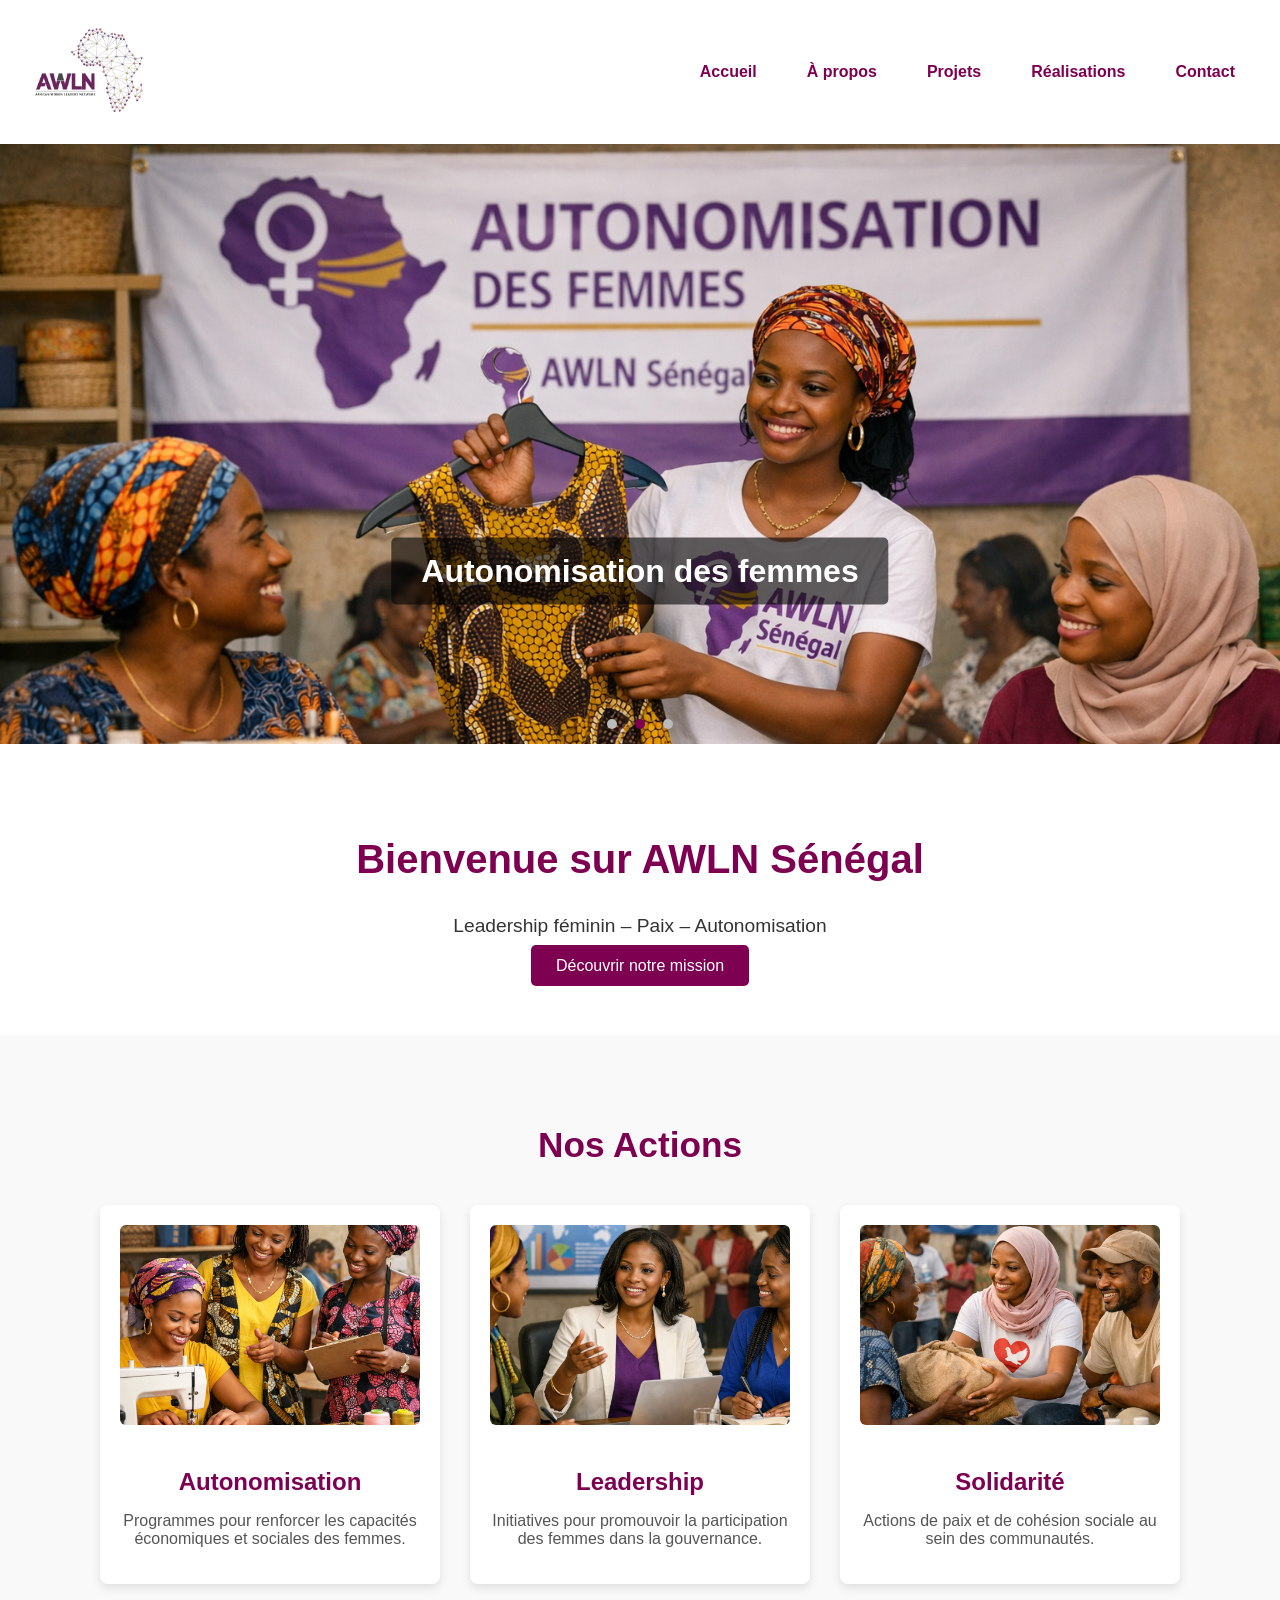
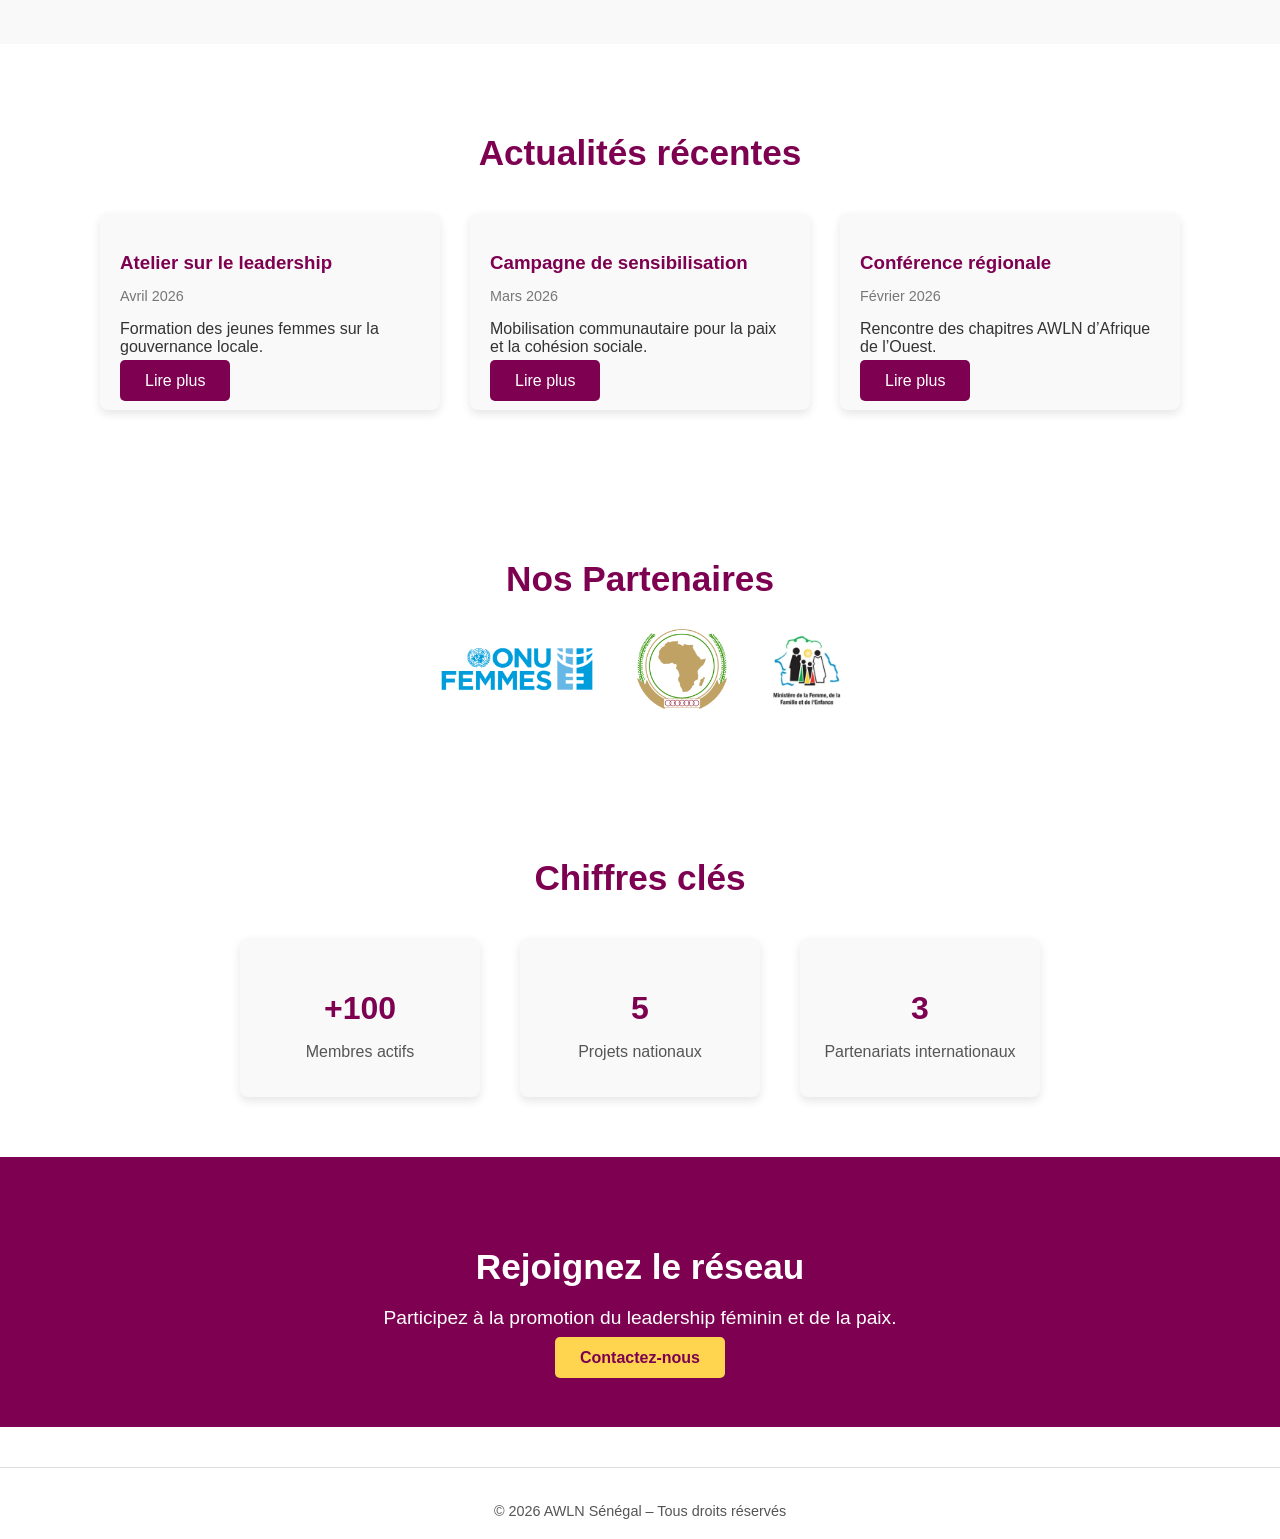
<file: index.html>
<!DOCTYPE html>
<html lang="fr">
<head>
  <meta charset="UTF-8">
  <meta name="viewport" content="width=device-width, initial-scale=1.0">
  <title>AWLN Sénégal - Accueil</title>
  <link rel="stylesheet" href="style.css">
</head>
<body>
  <!-- En-tête -->
  <header class="topbar">
  <div class="logo-container">
    <a href="index.html">
      <img src="images/logo-awln.png" alt="Logo AWLN Sénégal" class="logo">
    </a>
  </div>

  <nav class="navbar">
    <!-- Menu horizontal (PC) -->
    <ul class="nav-links desktop">
      <li><a href="index.html">Accueil</a></li>
      <li><a href="about.html">À propos</a></li>
      <li><a href="projects.html">Projets</a></li>
      <li><a href="realisations.html">Réalisations</a></li>
      <li><a href="contact.html">Contact</a></li>
    </ul>

    <!-- Bouton burger (mobile) -->
    <button class="burger">
  <span class="burger-icon"></span>
</button>

    <!-- ✅ Menu latéral coulissant vertical -->
    <div class="sidebar" id="sidebar">
      <button class="close-btn">✖</button>
      <ul>
        <li><a href="index.html"><span class="arrow"></span> Accueil</a></li>
        <li><a href="about.html"><span class="arrow"></span> À propos</a></li>
        <li><a href="projects.html"><span class="arrow"></span> Projets</a></li>
        <li><a href="realisations.html"><span class="arrow"></span> Réalisations</a></li>
        <li><a href="contact.html"><span class="arrow"></span> Contact</a></li>
      </ul>
    </div>
  </nav>
</header>
  <!-- Carrousel -->
  <section class="carousel">
    <div class="slide fade">
      <img src="images/slide1.png" alt="Leadership féminin">
      <div class="caption">Leadership féminin en Afrique</div>
    </div>
    <div class="slide fade">
      <img src="images/slide2.png" alt="Autonomisation des femmes">
      <div class="caption">Autonomisation des femmes</div>
    </div>
    <div class="slide fade">
      <img src="images/slide3.png" alt="Solidarité et paix">
      <div class="caption">Solidarité et paix</div>
    </div>
    <div class="dots">
      <span class="dot" onclick="currentSlide(0)"></span>
      <span class="dot" onclick="currentSlide(1)"></span>
      <span class="dot" onclick="currentSlide(2)"></span>
    </div>
  </section>

  <!-- Bannière texte -->
  <section class="hero">
    <h1>Bienvenue sur AWLN Sénégal</h1>
    <p>Leadership féminin – Paix – Autonomisation</p>
    <a href="about.html" class="btn">Découvrir notre mission</a>
  </section>

  <!-- Nos actions -->
  <section class="actions">
    <h2>Nos Actions</h2>
    <div class="actions-grid">
      <div class="action-card">
        <img src="images/action1.png" alt="Autonomisation">
        <h3>Autonomisation</h3>
        <p>Programmes pour renforcer les capacités économiques et sociales des femmes.</p>
      </div>
      <div class="action-card">
        <img src="images/action2.png" alt="Leadership">
        <h3>Leadership</h3>
        <p>Initiatives pour promouvoir la participation des femmes dans la gouvernance.</p>
      </div>
      <div class="action-card">
        <img src="images/action3.png" alt="Solidarité">
        <h3>Solidarité</h3>
        <p>Actions de paix et de cohésion sociale au sein des communautés.</p>
      </div>
    </div>
  </section>

  <!-- Actualités -->
  <section class="news">
    <h2>Actualités récentes</h2>
    <div class="news-grid">
      <div class="news-card">
        <h3>Atelier sur le leadership</h3>
        <p class="date">Avril 2026</p>
        <p>Formation des jeunes femmes sur la gouvernance locale.</p>
        <a href="projet1.html" class="btn">Lire plus</a>
      </div>
      <div class="news-card">
        <h3>Campagne de sensibilisation</h3>
        <p class="date">Mars 2026</p>
        <p>Mobilisation communautaire pour la paix et la cohésion sociale.</p>
        <a href="projet2.html" class="btn">Lire plus</a>
      </div>
      <div class="news-card">
        <h3>Conférence régionale</h3>
        <p class="date">Février 2026</p>
        <p>Rencontre des chapitres AWLN d’Afrique de l’Ouest.</p>
        <a href="projet3.html" class="btn">Lire plus</a>
      </div>
    </div>
  </section>

  <!-- Partenaires -->
  <section class="partners">
    <h2>Nos Partenaires</h2>
    <div class="partners-logos">
      <img src="images/onu.png" alt="ONU Femmes">
      <img src="images/ua.png" alt="Union Africaine">
      <img src="images/ministere.jpeg" alt="Ministère de la Femme">
    </div>
  </section>

  <!-- Chiffres clés -->
  <section class="stats">
    <h2>Chiffres clés</h2>
    <div class="stats-grid">
      <div class="stat-card">
        <h3>+100</h3>
        <p>Membres actifs</p>
      </div>
      <div class="stat-card">
        <h3>5</h3>
        <p>Projets nationaux</p>
      </div>
      <div class="stat-card">
        <h3>3</h3>
        <p>Partenariats internationaux</p>
      </div>
    </div>
  </section>

  <!-- Appel à l’action -->
  <section class="cta">
    <h2>Rejoignez le réseau</h2>
    <p>Participez à la promotion du leadership féminin et de la paix.</p>
    <a href="contact.html" class="btn">Contactez-nous</a>
  </section>

  <!-- Footer -->
  <footer class="footer">
    <p>&copy; 2026 AWLN Sénégal – Tous droits réservés</p>
  </footer>

  <script src="script.js"></script>
</body>
</html>
</file>
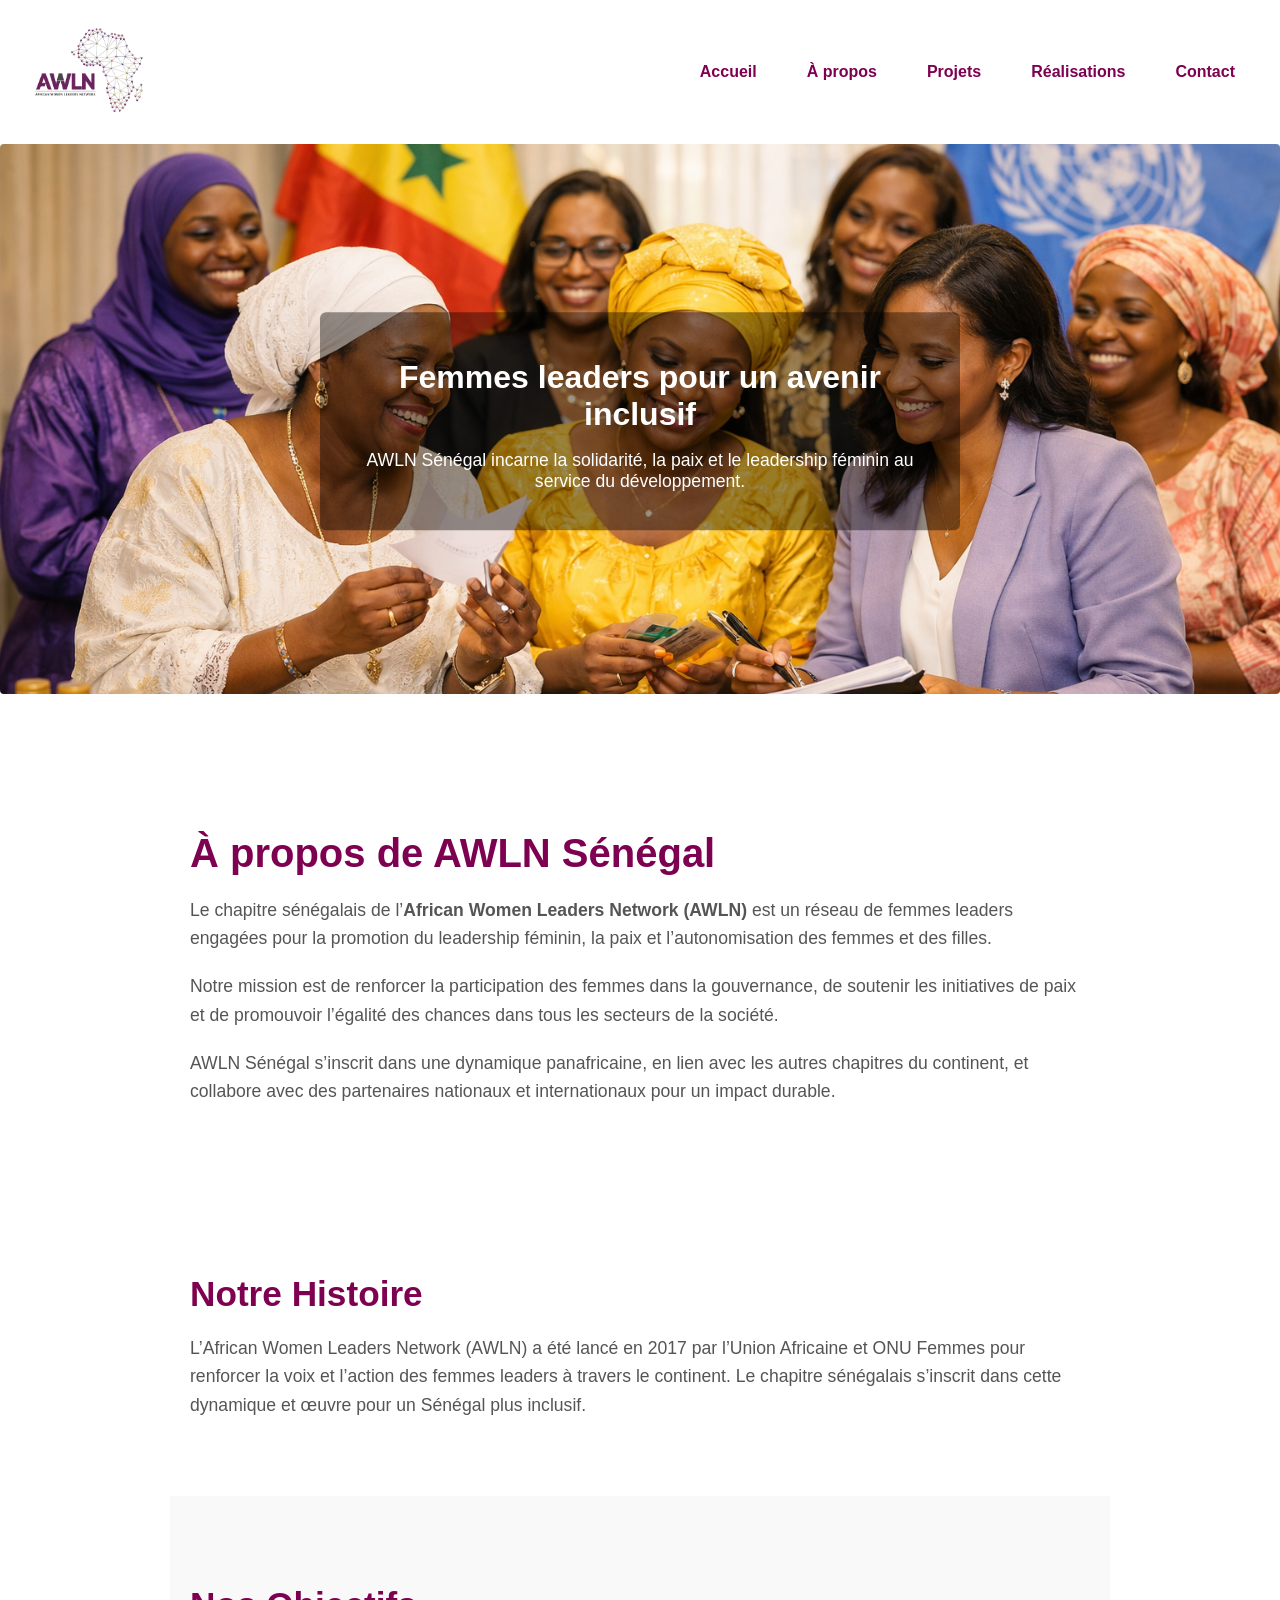
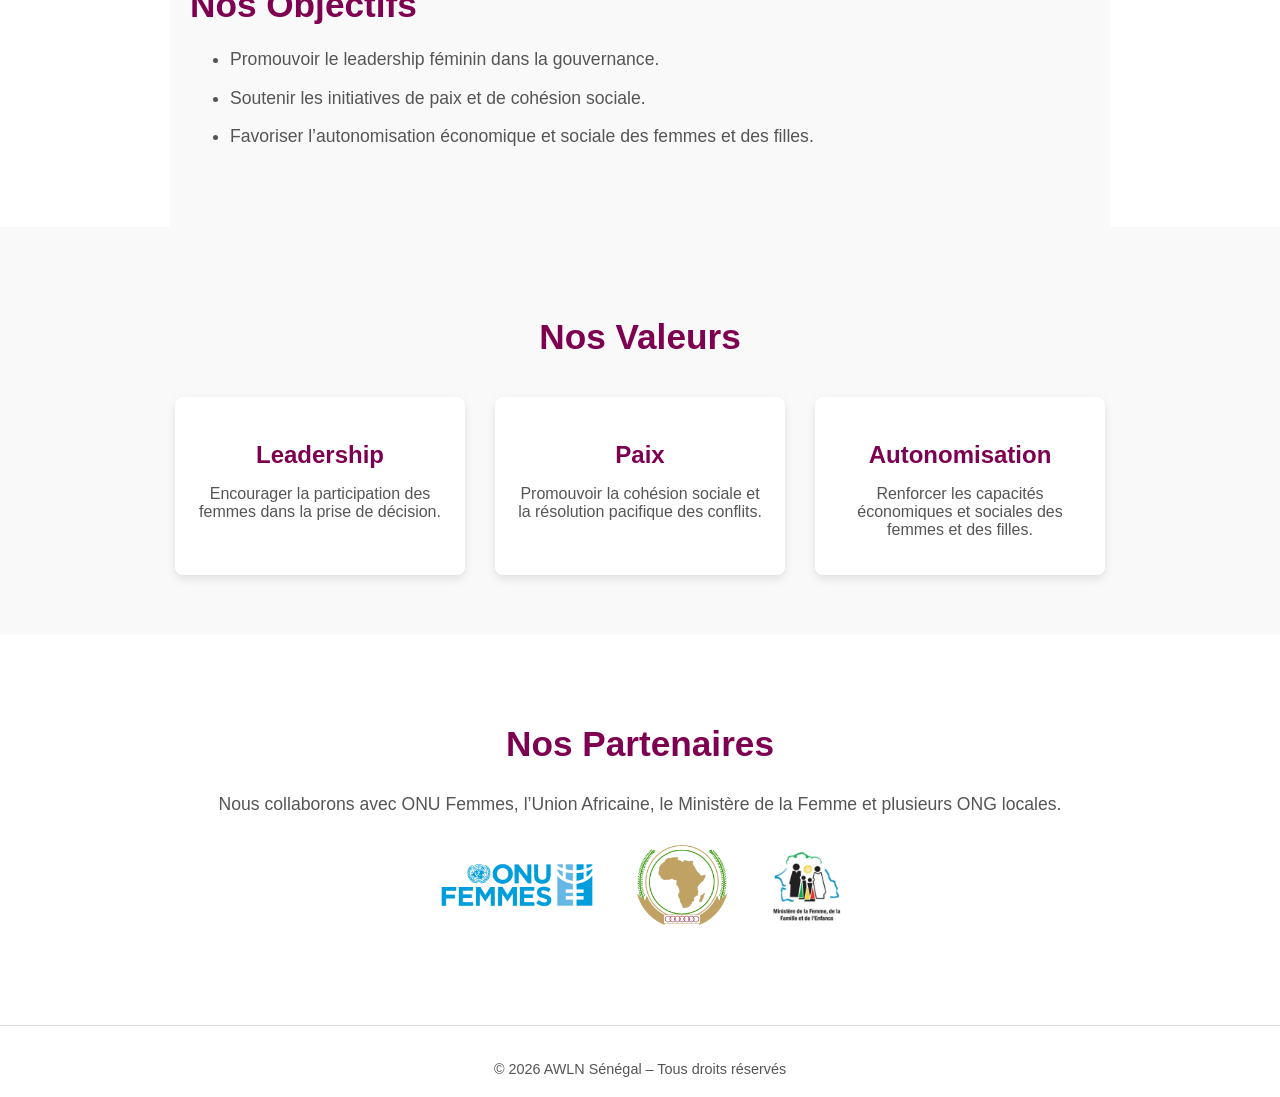
<file: about.html>
<!DOCTYPE html>
<html lang="fr">
<head>
  <meta charset="UTF-8">
  <meta name="viewport" content="width=device-width, initial-scale=1.0">
  <title>À propos – AWLN Sénégal</title>
  <link rel="stylesheet" href="style.css">
</head>
<body>
  <!-- En-tête -->
  <header class="topbar">
    <div class="logo-container">
      <a href="index.html">
        <img src="images/logo-awln.png" alt="Logo AWLN Sénégal" class="logo">
      </a>
    </div>

    <nav class="navbar">
      <!-- Menu horizontal (PC) -->
      <ul class="nav-links desktop">
        <li><a href="index.html">Accueil</a></li>
        <li><a href="about.html">À propos</a></li>
        <li><a href="projects.html">Projets</a></li>
        <li><a href="realisations.html">Réalisations</a></li>
        <li><a href="contact.html">Contact</a></li>
      </ul>

      <!-- Bouton burger (mobile) -->
    <button class="burger">
  <span class="burger-icon"></span>
</button>

    <!-- ✅ Menu latéral coulissant vertical -->
    <div class="sidebar" id="sidebar">
      <button class="close-btn">✖</button>
      <ul>
        <li><a href="index.html"><span class="arrow"></span> Accueil</a></li>
        <li><a href="about.html"><span class="arrow"></span> À propos</a></li>
        <li><a href="projects.html"><span class="arrow"></span> Projets</a></li>
        <li><a href="realisations.html"><span class="arrow"></span> Réalisations</a></li>
        <li><a href="contact.html"><span class="arrow"></span> Contact</a></li>
      </ul>
    </div>
  </nav>
</header>

  <!-- Image d’introduction -->
  <section class="about-banner">
    <img src="images/femmes-leaders.png" alt="Femmes leaders AWLN Sénégal" class="banner-image">
    <div class="banner-text">
      <h2>Femmes leaders pour un avenir inclusif</h2>
      <p>AWLN Sénégal incarne la solidarité, la paix et le leadership féminin au service du développement.</p>
    </div>
  </section>

  <!-- Section À propos -->
  <section class="about">
    <h1>À propos de AWLN Sénégal</h1>
    <p>
      Le chapitre sénégalais de l’<strong>African Women Leaders Network (AWLN)</strong> est un réseau
      de femmes leaders engagées pour la promotion du leadership féminin, la paix et
      l’autonomisation des femmes et des filles.
    </p>
    <p>
      Notre mission est de renforcer la participation des femmes dans la gouvernance,
      de soutenir les initiatives de paix et de promouvoir l’égalité des chances
      dans tous les secteurs de la société.
    </p>
    <p>
      AWLN Sénégal s’inscrit dans une dynamique panafricaine, en lien avec les autres
      chapitres du continent, et collabore avec des partenaires nationaux et
      internationaux pour un impact durable.
    </p>
  </section>

  <!-- Historique -->
  <section class="history">
    <h2>Notre Histoire</h2>
    <p>
      L’African Women Leaders Network (AWLN) a été lancé en 2017 par l’Union Africaine et ONU Femmes
      pour renforcer la voix et l’action des femmes leaders à travers le continent.
      Le chapitre sénégalais s’inscrit dans cette dynamique et œuvre pour un Sénégal plus inclusif.
    </p>
  </section>

  <!-- Objectifs -->
  <section class="objectives">
    <h2>Nos Objectifs</h2>
    <ul>
      <li>Promouvoir le leadership féminin dans la gouvernance.</li>
      <li>Soutenir les initiatives de paix et de cohésion sociale.</li>
      <li>Favoriser l’autonomisation économique et sociale des femmes et des filles.</li>
    </ul>
  </section>

  <!-- Valeurs -->
  <section class="values">
    <h2>Nos Valeurs</h2>
    <div class="values-grid">
      <div class="value-card">
        <h3>Leadership</h3>
        <p>Encourager la participation des femmes dans la prise de décision.</p>
      </div>
      <div class="value-card">
        <h3>Paix</h3>
        <p>Promouvoir la cohésion sociale et la résolution pacifique des conflits.</p>
      </div>
      <div class="value-card">
        <h3>Autonomisation</h3>
        <p>Renforcer les capacités économiques et sociales des femmes et des filles.</p>
      </div>
    </div>
  </section>

  <!-- Partenaires -->
  <section class="partners">
    <h2>Nos Partenaires</h2>
    <p>
      Nous collaborons avec ONU Femmes, l’Union Africaine, le Ministère de la Femme et plusieurs ONG locales.
    </p>
    <div class="partners-logos">
      <img src="images/onu.png" alt="ONU Femmes">
      <img src="images/ua.png" alt="Union Africaine">
      <img src="images/ministere.jpeg" alt="Ministère de la Femme">
    </div>
  </section>

  <!-- Footer -->
  <footer class="footer">
    <p>&copy; 2026 AWLN Sénégal – Tous droits réservés</p>
  </footer>

  <script src="script.js"></script>
</body>
</html>
</file>
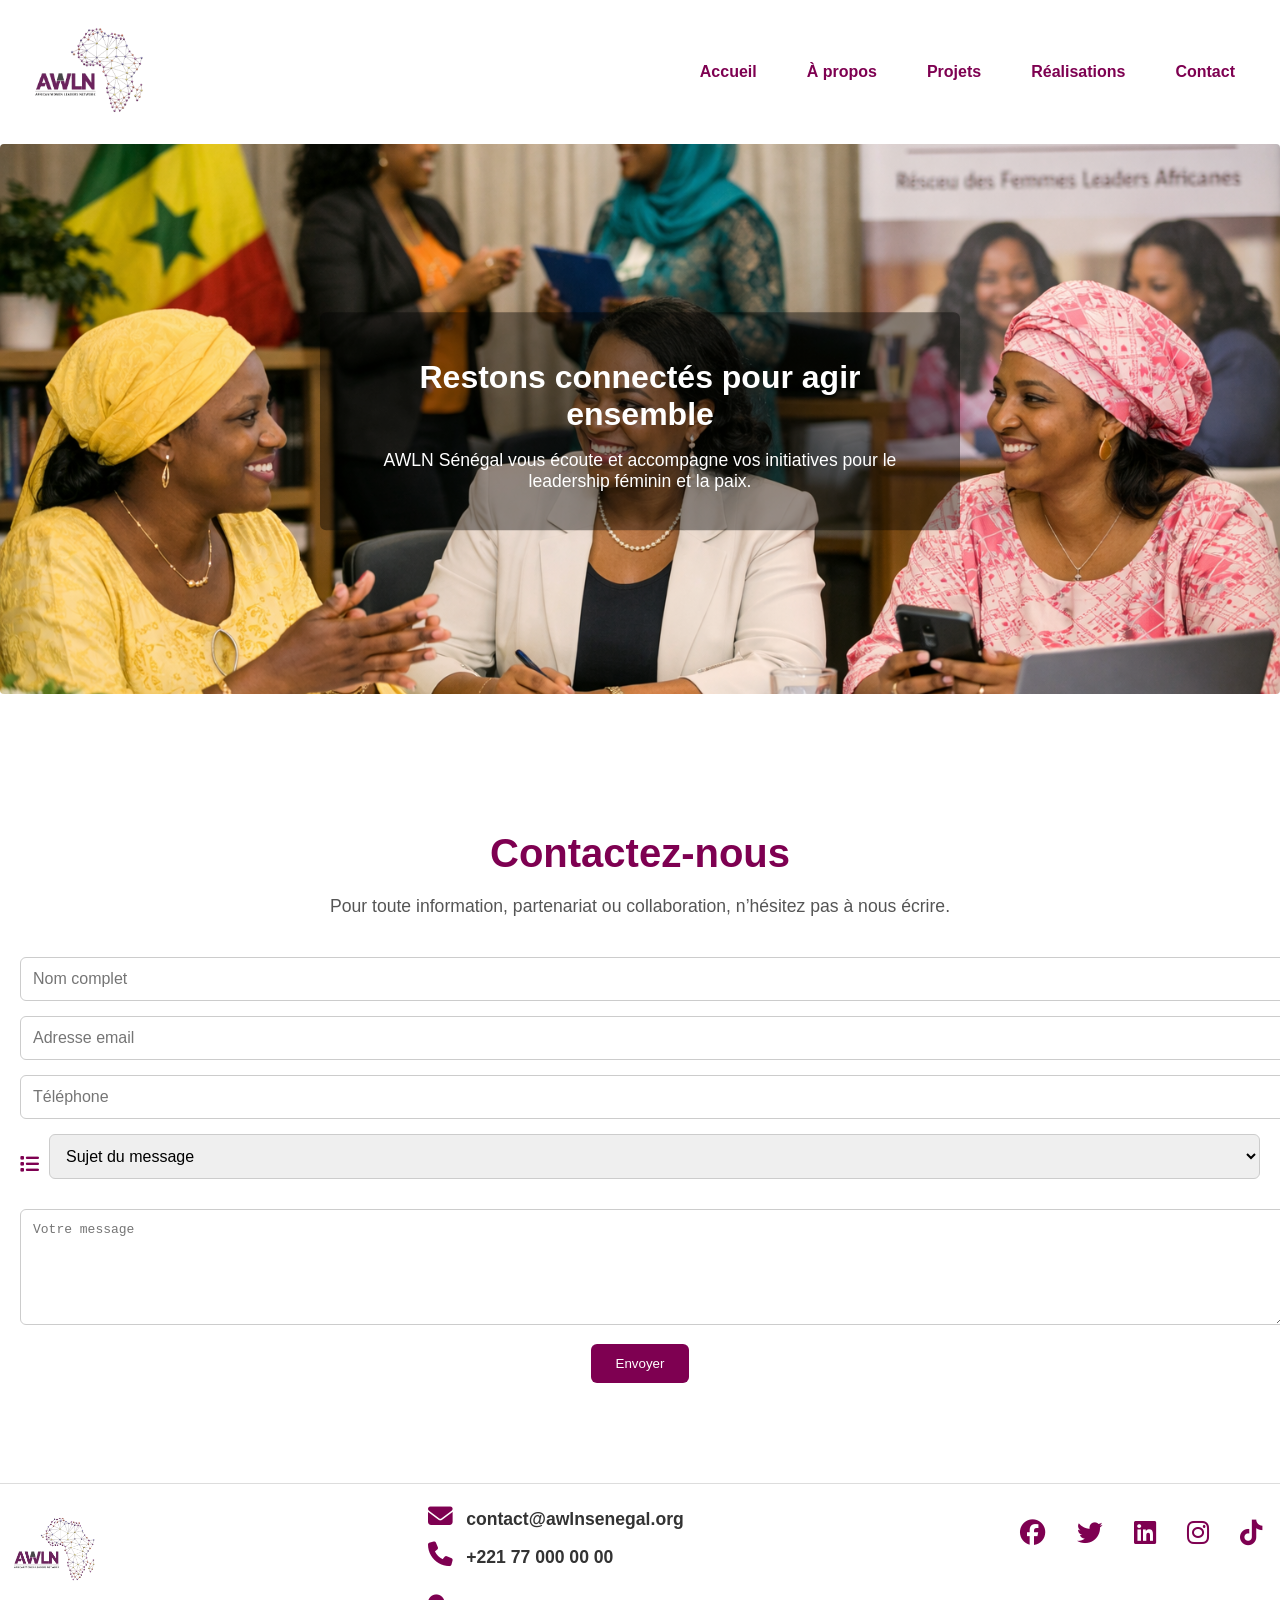
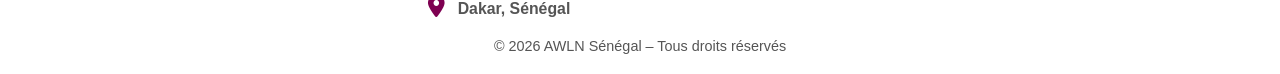
<file: contact.html>
<!DOCTYPE html>
<html lang="fr">
<head>
  <meta charset="UTF-8">
  <meta name="viewport" content="width=device-width, initial-scale=1.0">
  <title>Contact – AWLN Sénégal</title>
  <link rel="stylesheet" href="style.css">
  <!-- Import des icônes Font Awesome -->
  <link rel="stylesheet" href="https://cdnjs.cloudflare.com/ajax/libs/font-awesome/6.5.0/css/all.min.css">
</head>
<body>
  <!-- En-tête -->
  <header class="topbar">
  <div class="logo-container">
    <a href="index.html">
      <img src="images/logo-awln.png" alt="Logo AWLN Sénégal" class="logo">
    </a>
  </div>

  <nav class="navbar">
    <!-- Menu horizontal (PC) -->
    <ul class="nav-links desktop">
      <li><a href="index.html">Accueil</a></li>
      <li><a href="about.html">À propos</a></li>
      <li><a href="projects.html">Projets</a></li>
      <li><a href="realisations.html">Réalisations</a></li>
      <li><a href="contact.html">Contact</a></li>
    </ul>

    <!-- Bouton burger (mobile) -->
    <button class="burger">
  <span class="burger-icon"></span>
</button>

    <!-- ✅ Menu latéral coulissant vertical -->
    <div class="sidebar" id="sidebar">
      <button class="close-btn">✖</button>
      <ul>
        <li><a href="index.html"><span class="arrow"></span> Accueil</a></li>
        <li><a href="about.html"><span class="arrow"></span> À propos</a></li>
        <li><a href="projects.html"><span class="arrow"></span> Projets</a></li>
        <li><a href="realisations.html"><span class="arrow"></span> Réalisations</a></li>
        <li><a href="contact.html"><span class="arrow"></span> Contact</a></li>
      </ul>
    </div>
  </nav>
</header>

  <!-- Image d’introduction -->
  <section class="contact-banner">
    <img src="images/contact-banner.png" alt="Femmes en discussion – AWLN Sénégal" class="banner-image">
    <div class="banner-text">
      <h2>Restons connectés pour agir ensemble</h2>
      <p>AWLN Sénégal vous écoute et accompagne vos initiatives pour le leadership féminin et la paix.</p>
    </div>
  </section>

  <!-- Section Contact -->
  <section class="contact">
    <h1>Contactez-nous</h1>
    <p>
      Pour toute information, partenariat ou collaboration, n’hésitez pas à nous écrire.
    </p>

    <!-- Formulaire -->
    <form class="contact-form" action="#" method="post">
      <input type="text" name="fullname" placeholder="Nom complet" required>
      <input type="email" name="email" placeholder="Adresse email" required>
      <input type="tel" name="phone" placeholder="Téléphone" required>

      <!-- Sujet du message avec menu déroulant -->
      <div class="select-container">
        <i class="fas fa-list"></i>
        <select name="subject" required>
          <option value="">Sujet du message</option>
          <option value="partenariat">Partenariat</option>
          <option value="benevolat">Bénévolat</option>
          <option value="presse">Presse</option>
          <option value="autre">Autre</option>
        </select>
      </div>

      <textarea name="message" rows="6" placeholder="Votre message" required></textarea>
      <button type="submit" class="btn">Envoyer</button>
    </form>
  </section>

  <!-- Footer -->
  <footer class="footer">
    <div class="footer-top">
      <!-- Logo en bas à gauche -->
      <div class="footer-logo">
        <a href="index.html">
          <img src="images/logo-awln.png" alt="Logo AWLN Sénégal" class="footer-logo-img">
        </a>
      </div>

      <!-- Coordonnées -->
      <div class="footer-info">
        <p><i class="fas fa-envelope"></i> contact@awlnsenegal.org</p>
        <p><i class="fas fa-phone"></i> +221 77 000 00 00</p>
        <p><i class="fas fa-map-marker-alt"></i> Dakar, Sénégal</p>
      </div>

      <!-- Réseaux sociaux -->
      <div class="social-icons">
        <a href="#" target="_blank"><i class="fab fa-facebook"></i></a>
        <a href="#" target="_blank"><i class="fab fa-twitter"></i></a>
        <a href="#" target="_blank"><i class="fab fa-linkedin"></i></a>
        <a href="#" target="_blank"><i class="fab fa-instagram"></i></a>
        <a href="#" target="_blank"><i class="fab fa-tiktok"></i></a>
      </div>
    </div>
    <p>&copy; 2026 AWLN Sénégal – Tous droits réservés</p>
  </footer>
  <script src="script.js"></script>
</body>
</html>
</file>
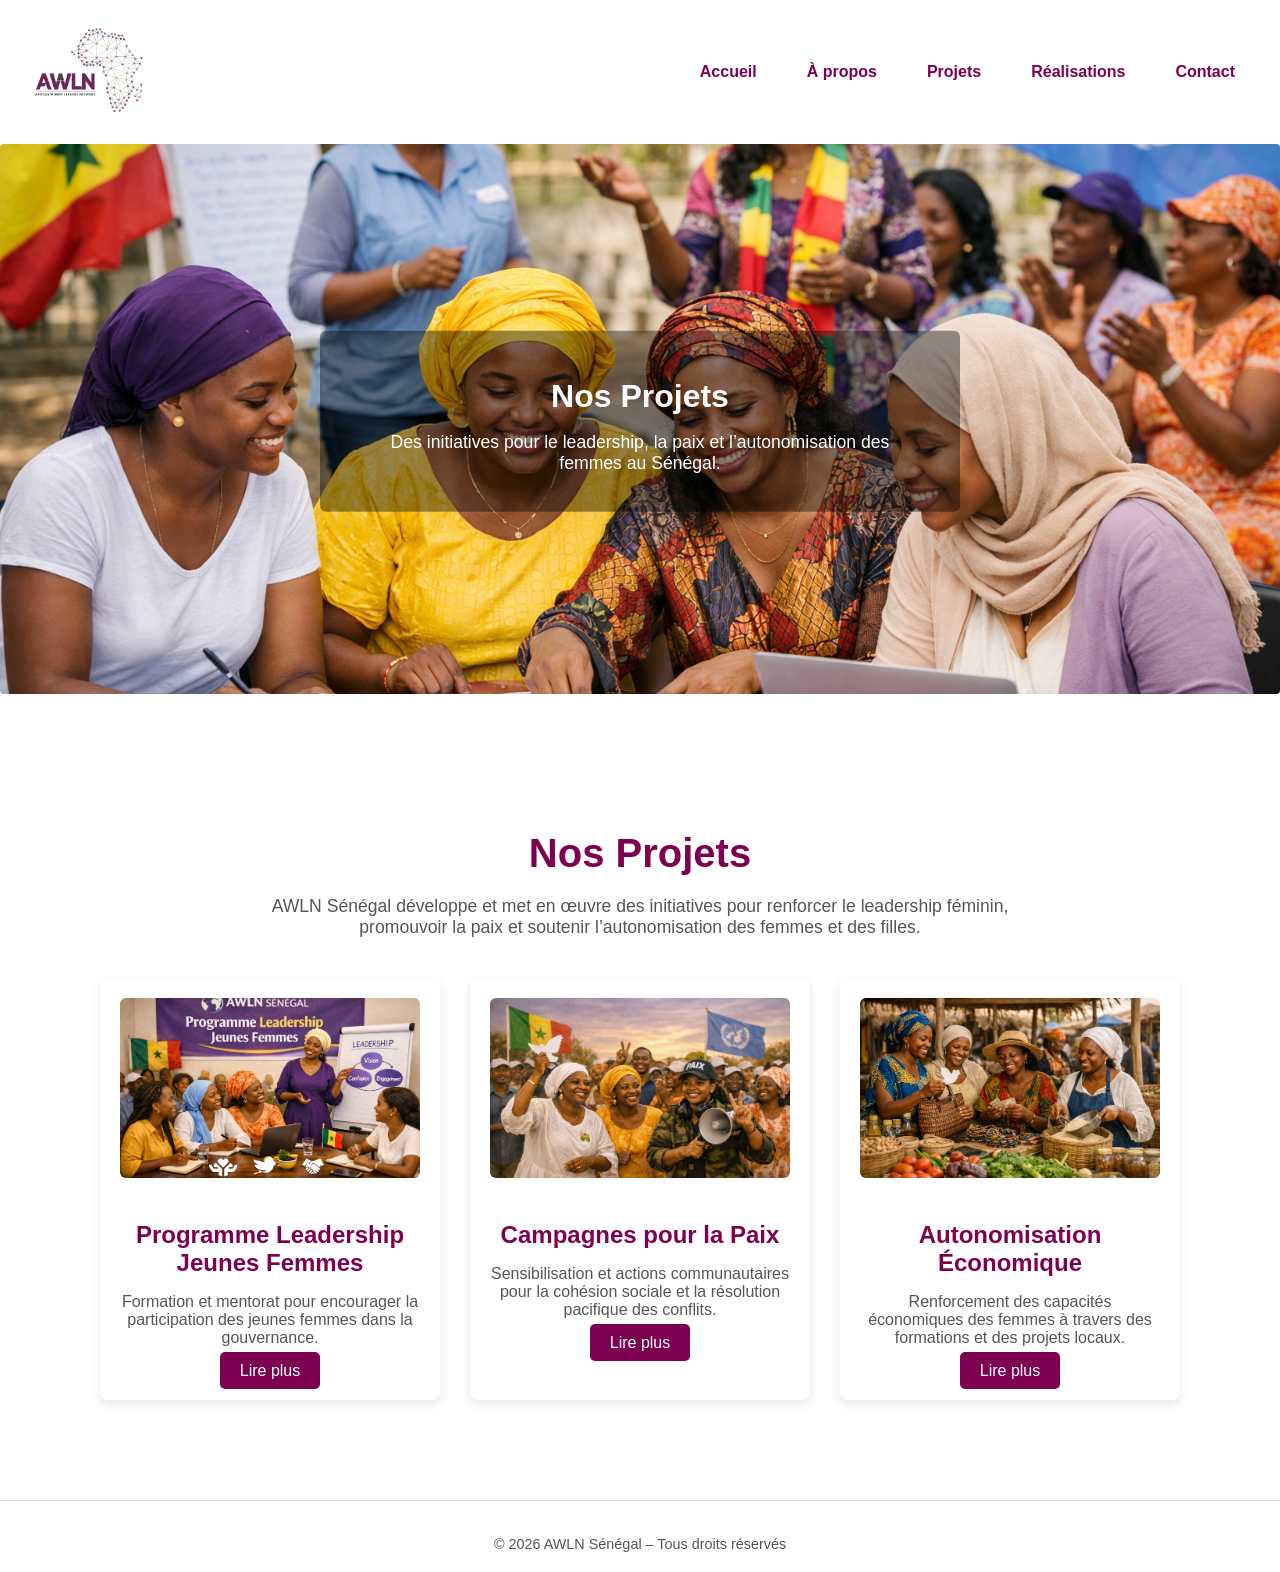
<file: projects.html>
<!DOCTYPE html>
<html lang="fr">
<head>
  <meta charset="UTF-8">
  <meta name="viewport" content="width=device-width, initial-scale=1.0">
  <title>Projets – AWLN Sénégal</title>
  <link rel="stylesheet" href="style.css">
</head>
<body>
  <!-- En-tête -->
  <header class="topbar">
  <div class="logo-container">
    <a href="index.html">
      <img src="images/logo-awln.png" alt="Logo AWLN Sénégal" class="logo">
    </a>
  </div>

  <nav class="navbar">
    <!-- Menu horizontal (PC) -->
    <ul class="nav-links desktop">
      <li><a href="index.html">Accueil</a></li>
      <li><a href="about.html">À propos</a></li>
      <li><a href="projects.html">Projets</a></li>
      <li><a href="realisations.html">Réalisations</a></li>
      <li><a href="contact.html">Contact</a></li>
    </ul>

    <!-- Bouton burger (mobile) -->
    <button class="burger">
  <span class="burger-icon"></span>
</button>

    <!-- ✅ Menu latéral coulissant vertical -->
    <div class="sidebar" id="sidebar">
      <button class="close-btn">✖</button>
      <ul>
        <li><a href="index.html"><span class="arrow"></span> Accueil</a></li>
        <li><a href="about.html"><span class="arrow"></span> À propos</a></li>
        <li><a href="projects.html"><span class="arrow"></span> Projets</a></li>
        <li><a href="realisations.html"><span class="arrow"></span> Réalisations</a></li>
        <li><a href="contact.html"><span class="arrow"></span> Contact</a></li>
      </ul>
    </div>
  </nav>
</header>

  <!-- Image d’introduction -->
  <section class="projects-banner">
    <img src="images/projets-banner.png" alt="Femmes engagées – AWLN Sénégal" class="banner-image">
    <div class="banner-text">
      <h2>Nos Projets</h2>
      <p>Des initiatives pour le leadership, la paix et l’autonomisation des femmes au Sénégal.</p>
    </div>
  </section>

  <!-- Section Projets -->
  <section class="projects">
    <h1>Nos Projets</h1>
    <p>
      AWLN Sénégal développe et met en œuvre des initiatives pour renforcer le leadership féminin,
      promouvoir la paix et soutenir l’autonomisation des femmes et des filles.
    </p>

    <div class="projects-grid">
      <div class="project-card">
        <img src="images/projet1.png" alt="Projet Leadership">
        <h3>Programme Leadership Jeunes Femmes</h3>
        <p>Formation et mentorat pour encourager la participation des jeunes femmes dans la gouvernance.</p>
        <a href="projet1.html" class="btn">Lire plus</a>
      </div>

      <div class="project-card">
        <img src="images/projet2.png" alt="Projet Paix">
        <h3>Campagnes pour la Paix</h3>
        <p>Sensibilisation et actions communautaires pour la cohésion sociale et la résolution pacifique des conflits.</p>
        <a href="projet2.html" class="btn">Lire plus</a>
      </div>

      <div class="project-card">
        <img src="images/projet3.png" alt="Projet Autonomisation">
        <h3>Autonomisation Économique</h3>
        <p>Renforcement des capacités économiques des femmes à travers des formations et des projets locaux.</p>
        <a href="projet3.html" class="btn">Lire plus</a>
      </div>
    </div>
  </section>

  <!-- Footer -->
  <footer class="footer">
    <p>&copy; 2026 AWLN Sénégal – Tous droits réservés</p>
  </footer>
  <script src="script.js"></script>
</body>
</html>
</file>
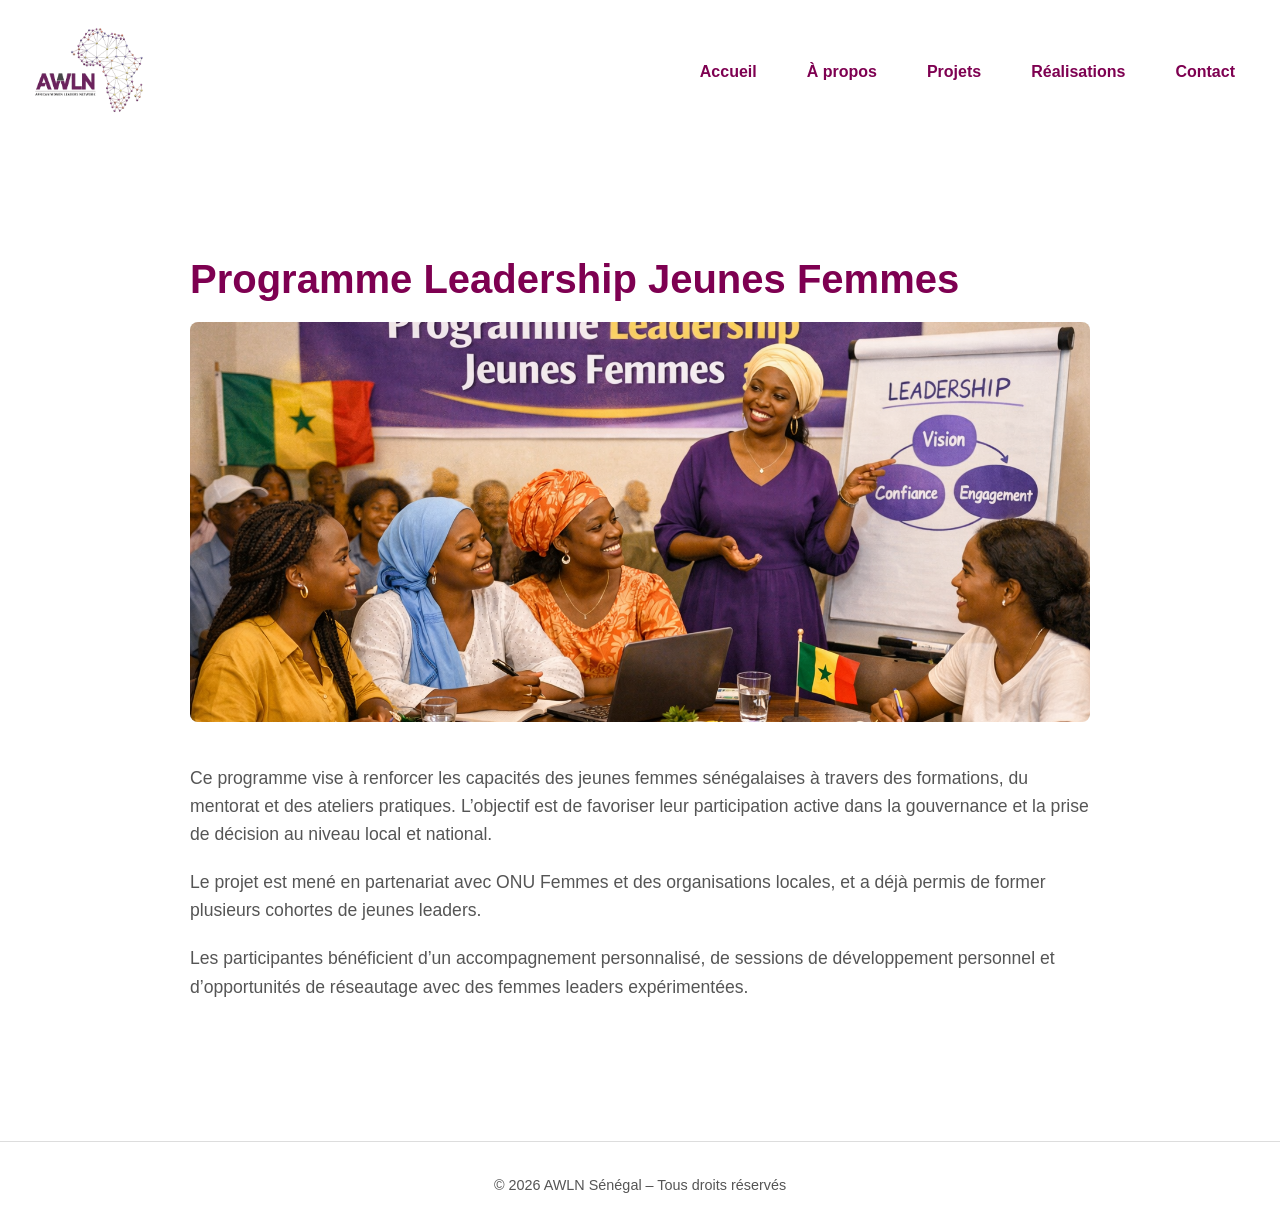
<file: projet1.html>
<!DOCTYPE html>
<html lang="fr">
<head>
  <meta charset="UTF-8">
  <meta name="viewport" content="width=device-width, initial-scale=1.0">
  <title>Programme Leadership Jeunes Femmes – AWLN Sénégal</title>
  <link rel="stylesheet" href="style.css">
</head>
<body>
  <!-- En-tête -->
  <header class="topbar">
  <div class="logo-container">
    <a href="index.html">
      <img src="images/logo-awln.png" alt="Logo AWLN Sénégal" class="logo">
    </a>
  </div>

  <nav class="navbar">
    <!-- Menu horizontal (PC) -->
    <ul class="nav-links desktop">
      <li><a href="index.html">Accueil</a></li>
      <li><a href="about.html">À propos</a></li>
      <li><a href="projects.html">Projets</a></li>
      <li><a href="realisations.html">Réalisations</a></li>
      <li><a href="contact.html">Contact</a></li>
    </ul>

    <!-- Bouton burger (mobile) -->
    <button class="burger">
  <span class="burger-icon"></span>
</button>

    <!-- ✅ Menu latéral coulissant vertical -->
    <div class="sidebar" id="sidebar">
      <button class="close-btn">✖</button>
      <ul>
        <li><a href="index.html"><span class="arrow"></span> Accueil</a></li>
        <li><a href="about.html"><span class="arrow"></span> À propos</a></li>
        <li><a href="projects.html"><span class="arrow"></span> Projets</a></li>
        <li><a href="realisations.html"><span class="arrow"></span> Réalisations</a></li>
        <li><a href="contact.html"><span class="arrow"></span> Contact</a></li>
      </ul>
    </div>
  </nav>
</header>

  <!-- Détails du projet -->
  <section class="project-detail">
    <h1>Programme Leadership Jeunes Femmes</h1>
    <img src="images/projet1.png" alt="Programme Leadership" class="project-img">
    <p>
      Ce programme vise à renforcer les capacités des jeunes femmes sénégalaises
      à travers des formations, du mentorat et des ateliers pratiques.
      L’objectif est de favoriser leur participation active dans la gouvernance
      et la prise de décision au niveau local et national.
    </p>
    <p>
      Le projet est mené en partenariat avec ONU Femmes et des organisations locales,
      et a déjà permis de former plusieurs cohortes de jeunes leaders.
    </p>
    <p>
      Les participantes bénéficient d’un accompagnement personnalisé, de sessions
      de développement personnel et d’opportunités de réseautage avec des femmes
      leaders expérimentées.
    </p>
  </section>

  <!-- Footer -->
  <footer class="footer">
    <p>&copy; 2026 AWLN Sénégal – Tous droits réservés</p>
  </footer>
  <script src="script.js"></script>
</body>
</html>
</file>
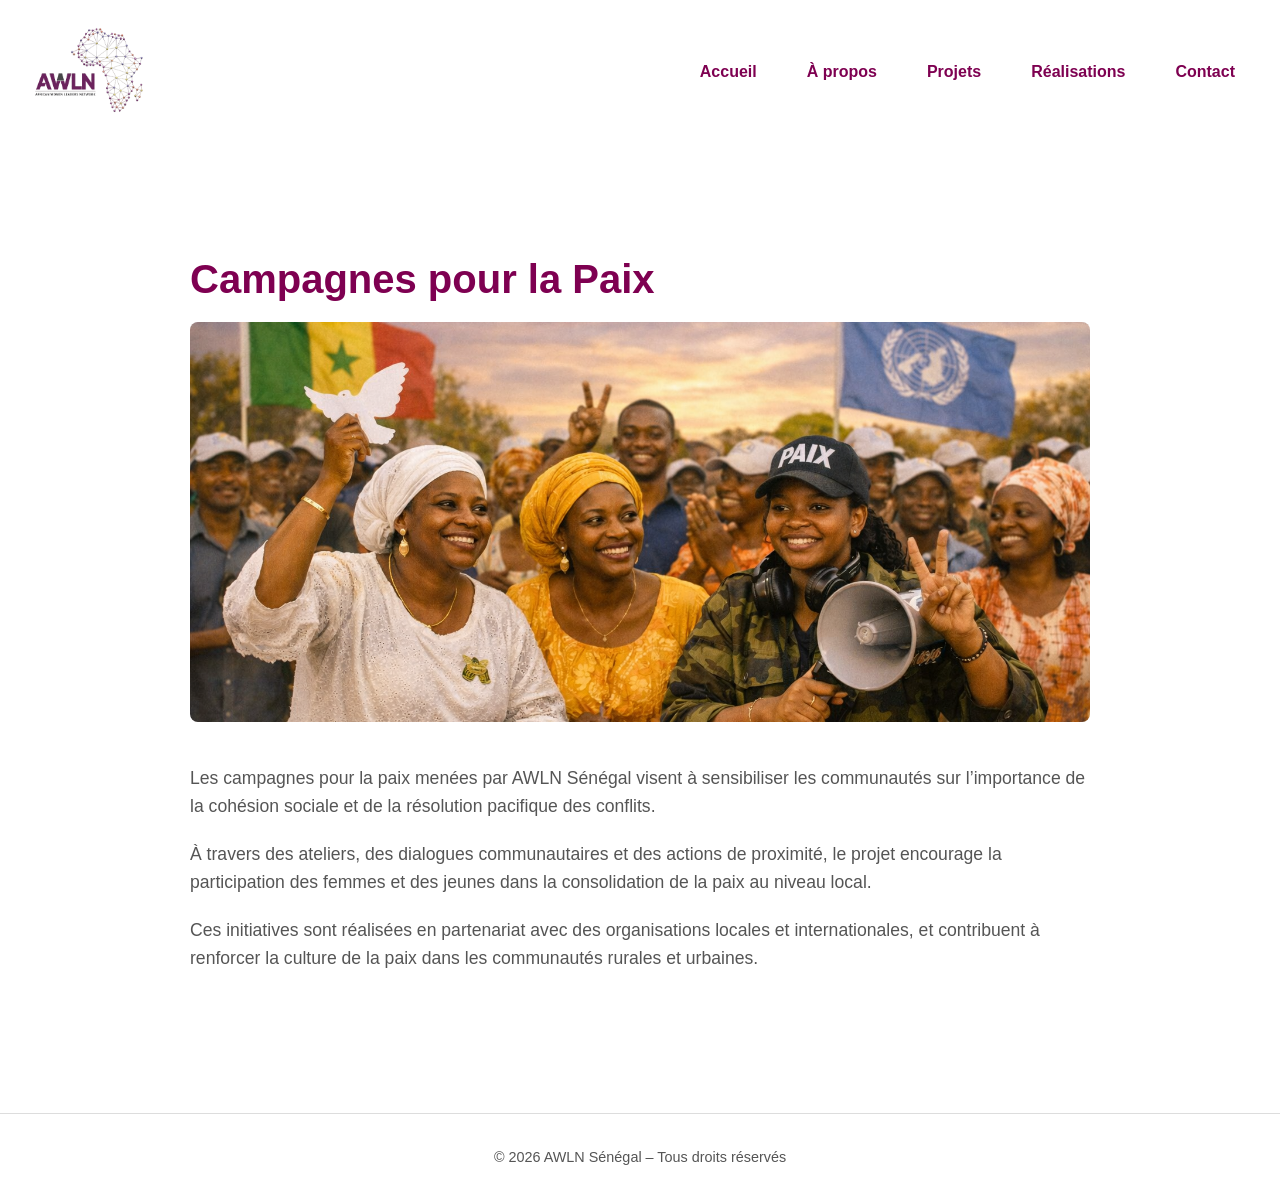
<file: projet2.html>
<!DOCTYPE html>
<html lang="fr">
<head>
  <meta charset="UTF-8">
  <meta name="viewport" content="width=device-width, initial-scale=1.0">
  <title>Campagnes pour la Paix – AWLN Sénégal</title>
  <link rel="stylesheet" href="style.css">
</head>
<body>
  <!-- En-tête -->
  <header class="topbar">
  <div class="logo-container">
    <a href="index.html">
      <img src="images/logo-awln.png" alt="Logo AWLN Sénégal" class="logo">
    </a>
  </div>

  <nav class="navbar">
    <!-- Menu horizontal (PC) -->
    <ul class="nav-links desktop">
      <li><a href="index.html">Accueil</a></li>
      <li><a href="about.html">À propos</a></li>
      <li><a href="projects.html">Projets</a></li>
      <li><a href="realisations.html">Réalisations</a></li>
      <li><a href="contact.html">Contact</a></li>
    </ul>

    <!-- Bouton burger (mobile) -->
    <button class="burger">
  <span class="burger-icon"></span>
</button>

    <!-- ✅ Menu latéral coulissant vertical -->
    <div class="sidebar" id="sidebar">
      <button class="close-btn">✖</button>
      <ul>
        <li><a href="index.html"><span class="arrow"></span> Accueil</a></li>
        <li><a href="about.html"><span class="arrow"></span> À propos</a></li>
        <li><a href="projects.html"><span class="arrow"></span> Projets</a></li>
        <li><a href="realisations.html"><span class="arrow"></span> Réalisations</a></li>
        <li><a href="contact.html"><span class="arrow"></span> Contact</a></li>
      </ul>
    </div>
  </nav>
</header>

  <!-- Détails du projet -->
  <section class="project-detail">
    <h1>Campagnes pour la Paix</h1>
    <img src="images/projet2.png" alt="Campagnes pour la Paix" class="project-img">
    <p>
      Les campagnes pour la paix menées par AWLN Sénégal visent à sensibiliser les communautés
      sur l’importance de la cohésion sociale et de la résolution pacifique des conflits.
    </p>
    <p>
      À travers des ateliers, des dialogues communautaires et des actions de proximité,
      le projet encourage la participation des femmes et des jeunes dans la consolidation
      de la paix au niveau local.
    </p>
    <p>
      Ces initiatives sont réalisées en partenariat avec des organisations locales et
      internationales, et contribuent à renforcer la culture de la paix dans les
      communautés rurales et urbaines.
    </p>
  </section>

  <!-- Footer -->
  <footer class="footer">
    <p>&copy; 2026 AWLN Sénégal – Tous droits réservés</p>
  </footer>
  <script src="script.js"></script>
</body>
</html>
</file>
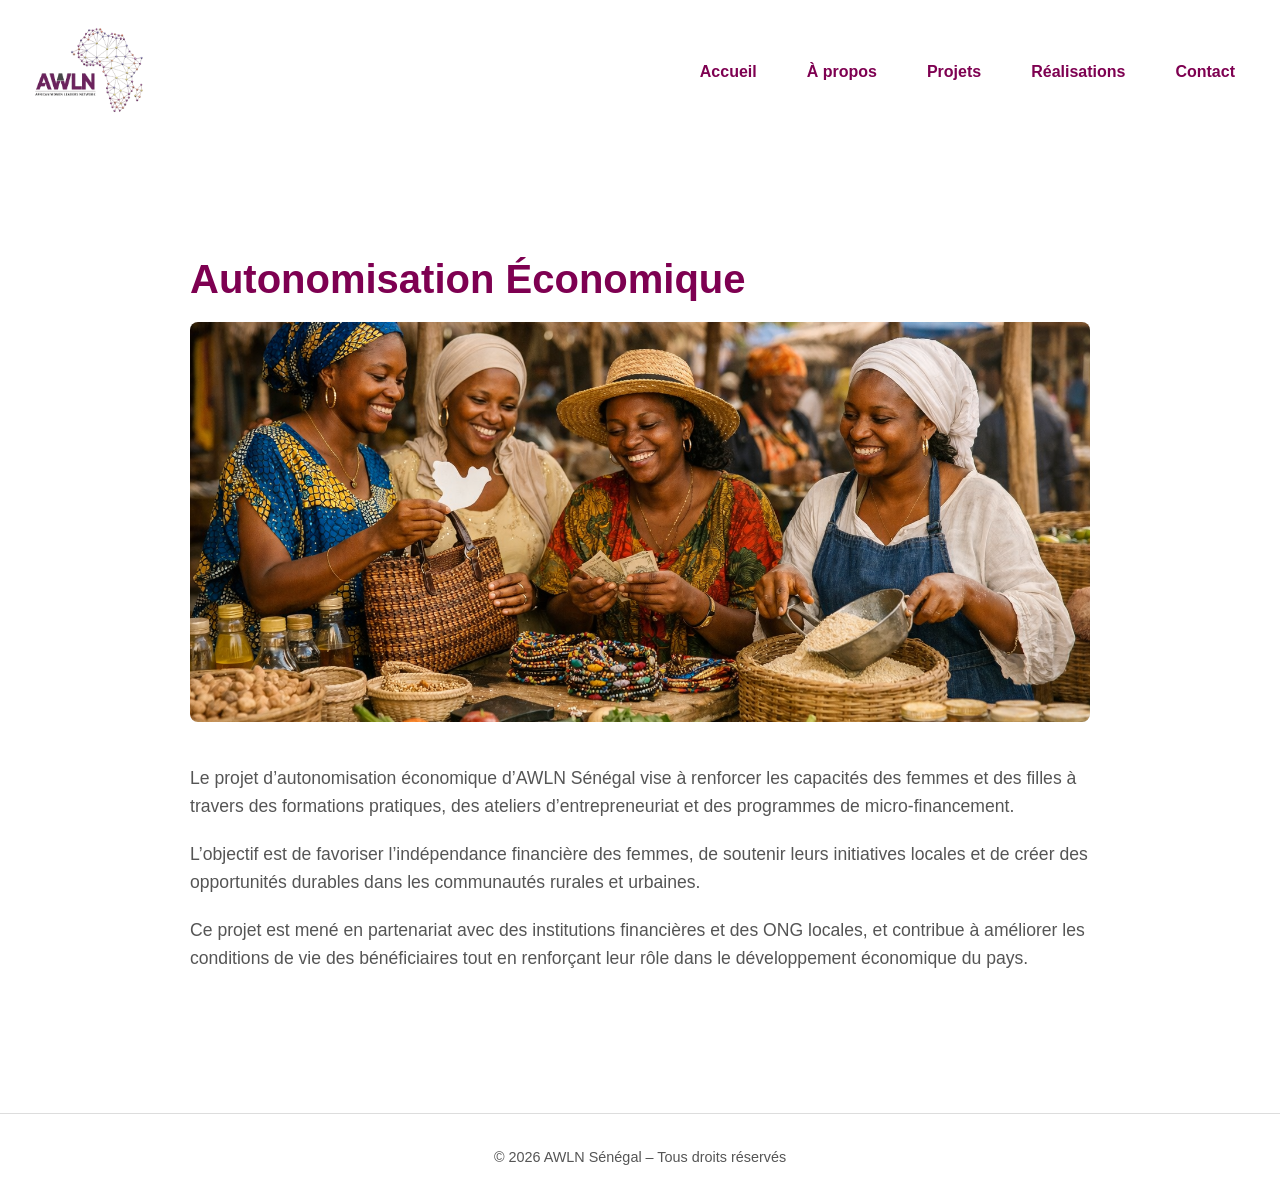
<file: projet3.html>
<!DOCTYPE html>
<html lang="fr">
<head>
  <meta charset="UTF-8">
  <meta name="viewport" content="width=device-width, initial-scale=1.0">
  <title>Autonomisation Économique – AWLN Sénégal</title>
  <link rel="stylesheet" href="style.css">
</head>
<body>
  <!-- En-tête -->
  <header class="topbar">
  <div class="logo-container">
    <a href="index.html">
      <img src="images/logo-awln.png" alt="Logo AWLN Sénégal" class="logo">
    </a>
  </div>

  <nav class="navbar">
    <!-- Menu horizontal (PC) -->
    <ul class="nav-links desktop">
      <li><a href="index.html">Accueil</a></li>
      <li><a href="about.html">À propos</a></li>
      <li><a href="projects.html">Projets</a></li>
      <li><a href="realisations.html">Réalisations</a></li>
      <li><a href="contact.html">Contact</a></li>
    </ul>

    <!-- Bouton burger (mobile) -->
    <button class="burger">
  <span class="burger-icon"></span>
</button>

    <!-- ✅ Menu latéral coulissant vertical -->
    <div class="sidebar" id="sidebar">
      <button class="close-btn">✖</button>
      <ul>
        <li><a href="index.html"><span class="arrow"></span> Accueil</a></li>
        <li><a href="about.html"><span class="arrow"></span> À propos</a></li>
        <li><a href="projects.html"><span class="arrow"></span> Projets</a></li>
        <li><a href="realisations.html"><span class="arrow"></span> Réalisations</a></li>
        <li><a href="contact.html"><span class="arrow"></span> Contact</a></li>
      </ul>
    </div>
  </nav>
</header>

  <!-- Détails du projet -->
  <section class="project-detail">
    <h1>Autonomisation Économique</h1>
    <img src="images/projet3.png" alt="Autonomisation Économique" class="project-img">
    <p>
      Le projet d’autonomisation économique d’AWLN Sénégal vise à renforcer les capacités
      des femmes et des filles à travers des formations pratiques, des ateliers
      d’entrepreneuriat et des programmes de micro‑financement.
    </p>
    <p>
      L’objectif est de favoriser l’indépendance financière des femmes, de soutenir
      leurs initiatives locales et de créer des opportunités durables dans les
      communautés rurales et urbaines.
    </p>
    <p>
      Ce projet est mené en partenariat avec des institutions financières et des ONG
      locales, et contribue à améliorer les conditions de vie des bénéficiaires
      tout en renforçant leur rôle dans le développement économique du pays.
    </p>
  </section>

  <!-- Footer -->
  <footer class="footer">
    <p>&copy; 2026 AWLN Sénégal – Tous droits réservés</p>
  </footer>
  <script src="script.js"></script>
</body>
</html>
</file>
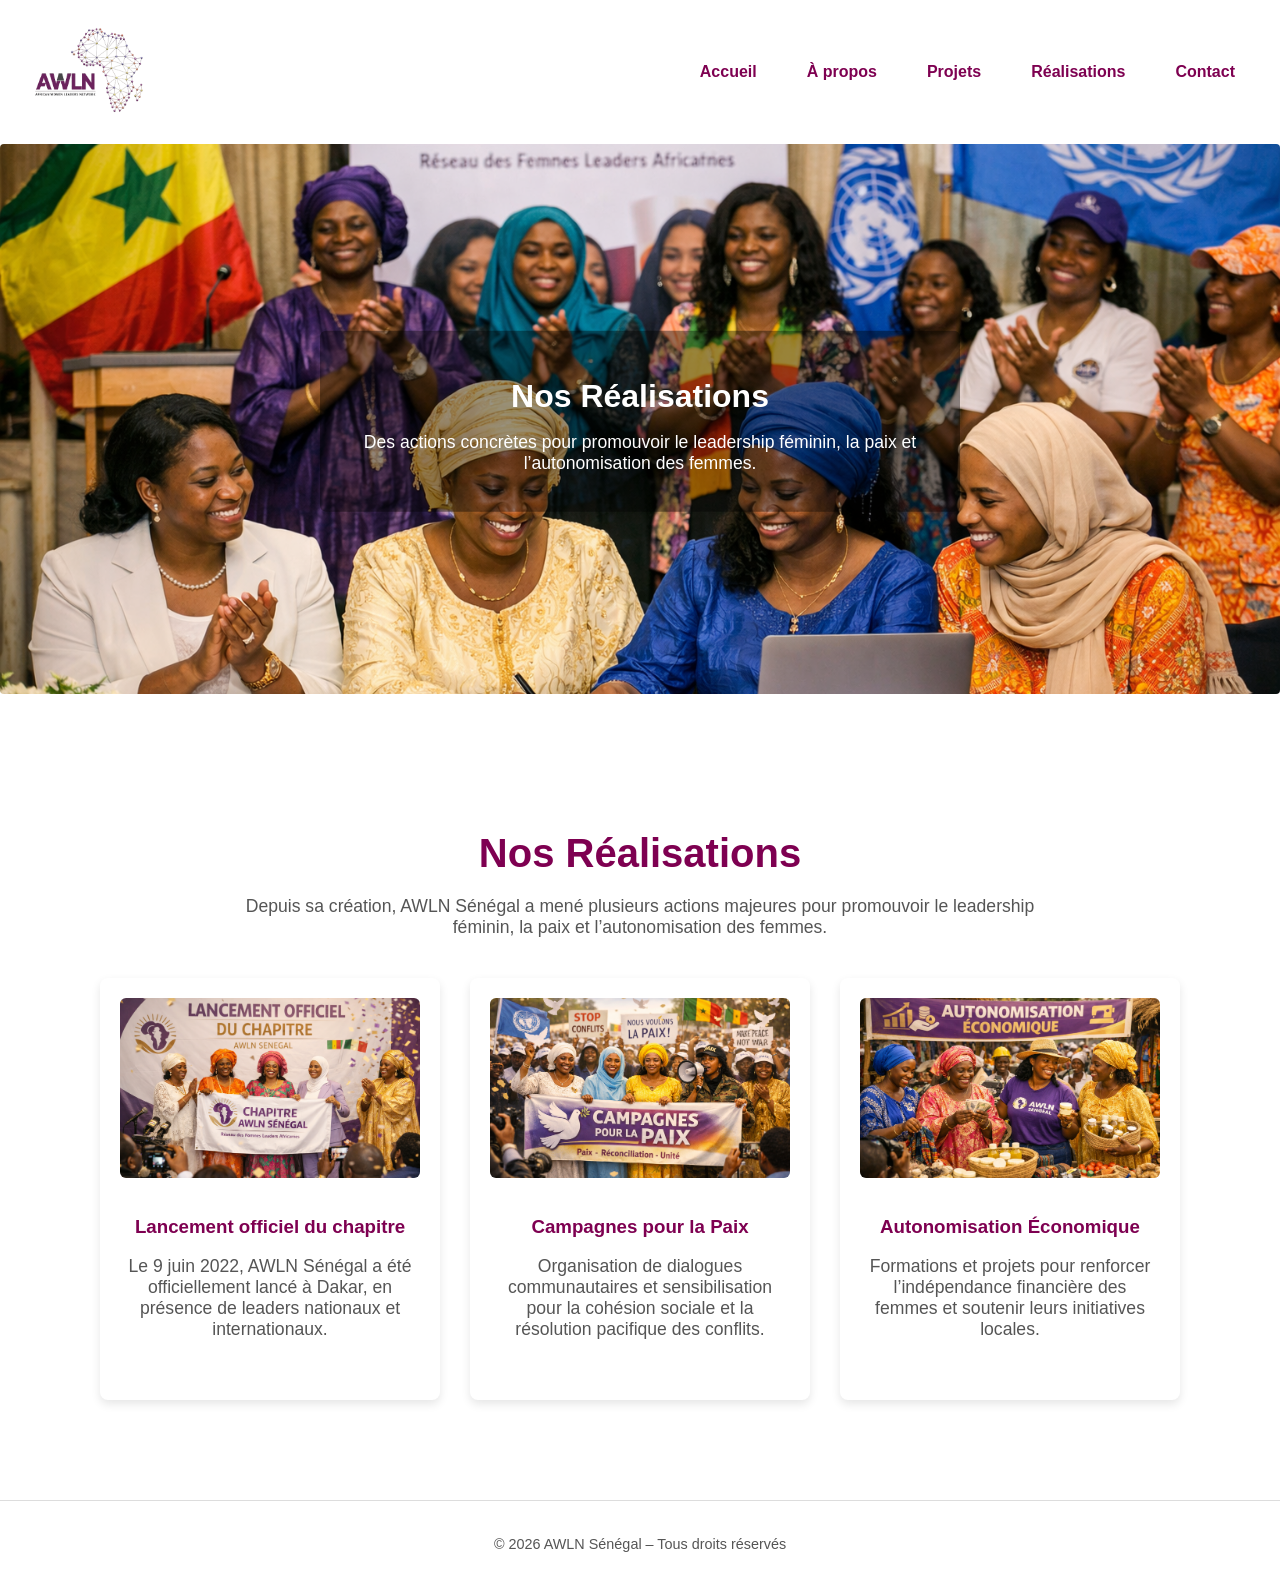
<file: realisations.html>
<!DOCTYPE html>
<html lang="fr">
<head>
  <meta charset="UTF-8">
  <meta name="viewport" content="width=device-width, initial-scale=1.0">
  <title>Réalisations – AWLN Sénégal</title>
  <link rel="stylesheet" href="style.css">
</head>
<body>
  <!-- En-tête -->
  <header class="topbar">
  <div class="logo-container">
    <a href="index.html">
      <img src="images/logo-awln.png" alt="Logo AWLN Sénégal" class="logo">
    </a>
  </div>

  <nav class="navbar">
    <!-- Menu horizontal (PC) -->
    <ul class="nav-links desktop">
      <li><a href="index.html">Accueil</a></li>
      <li><a href="about.html">À propos</a></li>
      <li><a href="projects.html">Projets</a></li>
      <li><a href="realisations.html">Réalisations</a></li>
      <li><a href="contact.html">Contact</a></li>
    </ul>

    <!-- Bouton burger (mobile) -->
    <button class="burger">
  <span class="burger-icon"></span>
</button>

    <!-- ✅ Menu latéral coulissant vertical -->
    <div class="sidebar" id="sidebar">
      <button class="close-btn">✖</button>
      <ul>
        <li><a href="index.html"><span class="arrow"></span> Accueil</a></li>
        <li><a href="about.html"><span class="arrow"></span> À propos</a></li>
        <li><a href="projects.html"><span class="arrow"></span> Projets</a></li>
        <li><a href="realisations.html"><span class="arrow"></span> Réalisations</a></li>
        <li><a href="contact.html"><span class="arrow"></span> Contact</a></li>
      </ul>
    </div>
  </nav>
</header>

  <!-- Image d’introduction -->
  <section class="realisations-banner">
    <img src="images/realisations-banner.png" alt="Femmes en action – AWLN Sénégal" class="banner-image">
    <div class="banner-text">
      <h2>Nos Réalisations</h2>
      <p>Des actions concrètes pour promouvoir le leadership féminin, la paix et l’autonomisation des femmes.</p>
    </div>
  </section>

  <!-- Section Réalisations -->
  <section class="realisations">
    <h1>Nos Réalisations</h1>
    <p>
      Depuis sa création, AWLN Sénégal a mené plusieurs actions majeures pour promouvoir
      le leadership féminin, la paix et l’autonomisation des femmes.
    </p>

    <div class="realisations-grid">
      <div class="realisation-card">
        <img src="images/lancement.png" alt="Lancement officiel">
        <h3>Lancement officiel du chapitre</h3>
        <p>Le 9 juin 2022, AWLN Sénégal a été officiellement lancé à Dakar, en présence de leaders nationaux et internationaux.</p>
      </div>

      <div class="realisation-card">
        <img src="images/paix.png" alt="Campagnes pour la paix">
        <h3>Campagnes pour la Paix</h3>
        <p>Organisation de dialogues communautaires et sensibilisation pour la cohésion sociale et la résolution pacifique des conflits.</p>
      </div>

      <div class="realisation-card">
        <img src="images/autonomisation.png" alt="Autonomisation économique">
        <h3>Autonomisation Économique</h3>
        <p>Formations et projets pour renforcer l’indépendance financière des femmes et soutenir leurs initiatives locales.</p>
      </div>
    </div>
  </section>

  <!-- Footer -->
  <footer class="footer">
    <p>&copy; 2026 AWLN Sénégal – Tous droits réservés</p>
  </footer>
  <script src="script.js"></script>
</body>
</html>
</file>
<file: style.css>
/* Style global */
body {
  margin: 0;
  font-family: 'Montserrat', sans-serif;
  background-color: #ffffff;
  color: #333333;
}

/* Topbar */
.topbar {
  display: flex;
  justify-content: space-between;
  align-items: center;
  background-color: #ffffff;
  padding: 10px 30px;
}
.logo {
  max-width: 120px;
  height: auto;
}
.navbar ul {
  list-style: none;
  display: flex;
  margin: 0;
  padding: 0;
}
.navbar ul li {
  margin: 0 15px;
}
.navbar ul li a {
  color: #7E0051; /* Violet institutionnel */
  text-decoration: none;
  font-weight: bold;
}
.navbar ul li a:hover {
  color: #FFD54F; /* Accent doré */
}

/* Carrousel */
.carousel {
  position: relative;
  max-width: 100%;
  height: 600px; /* augmenté pour afficher toute l’image */
  overflow: hidden;
}
.carousel .slide {
  display: none;
  position: relative;
  animation: fadeEffect 1.5s;
}
.carousel img {
  width: 100%;
  height: 100%;
  object-fit: cover;
}
.caption {
  position: absolute;
  top: 50%;
  left: 50%;
  transform: translate(-50%, -50%);
  background-color: rgba(0,0,0,0.6);
  color: #ffffff;
  font-size: 2em;
  font-weight: bold;
  padding: 15px 30px;
  border-radius: 5px;
  text-align: center;
}

/* Animation élégante */
@keyframes fadeEffect {
  from {opacity: 0.4;}
  to {opacity: 1;}
}

/* Points de navigation */
.dots {
  text-align: center;
  position: absolute;
  bottom: 15px;
  width: 100%;
}
.dot {
  height: 12px;
  width: 12px;
  margin: 0 5px;
  background-color: #bbb;
  border-radius: 50%;
  display: inline-block;
  transition: background-color 0.6s ease;
  cursor: pointer;
}
.active {
  background-color: #7E0051;
}

/* Bannière texte */
.hero {
  text-align: center;
  padding: 60px 20px;
  background-color: #ffffff;
}
.hero h1 {
  color: #7E0051;
  font-size: 2.5em;
}
.hero p {
  font-size: 1.2em;
  margin: 10px 0 20px;
}
.btn {
  background-color: #7E0051;
  color: #ffffff;
  padding: 12px 25px;
  text-decoration: none;
  border-radius: 5px;
  transition: background-color 0.3s ease;
}
.btn:hover {
  background-color: #4A0030;
}

/* Section Nos actions */
.actions {
  padding: 60px 20px;
  background-color: #f9f9f9;
  text-align: center;
}
.actions h2 {
  color: #7E0051;
  font-size: 2.2em;
  margin-bottom: 40px;
}
.actions-grid {
  display: flex;
  justify-content: center;
  gap: 30px;
  flex-wrap: wrap;
}
.action-card {
  background-color: #ffffff;
  border-radius: 8px;
  box-shadow: 0 4px 10px rgba(0,0,0,0.1);
  max-width: 300px;
  padding: 20px;
  text-align: center;
}
.action-card img {
  width: 100%;
  height: 200px;
  object-fit: cover;
  border-radius: 6px;
  margin-bottom: 15px;
}
.action-card h3 {
  color: #7E0051;
  font-size: 1.5em;
  margin-bottom: 10px;
}
.action-card p {
  font-size: 1em;
  color: #555;
}

/* Footer ajouté */
.footer {
  background-color: #7E0051;
  color: #ffffff;
  text-align: center;
  padding: 20px;
  margin-top: 40px;
}
.footer p {
  margin: 0;
  font-size: 0.9em;
}
/* Section Actualités */
.news {
  padding: 60px 20px;
  background-color: #ffffff;
  text-align: center;
}
.news h2 {
  color: #7E0051;
  font-size: 2.2em;
  margin-bottom: 40px;
}
.news-grid {
  display: flex;
  justify-content: center;
  gap: 30px;
  flex-wrap: wrap;
}
.news-card {
  background-color: #f9f9f9;
  border-radius: 8px;
  box-shadow: 0 4px 10px rgba(0,0,0,0.1);
  max-width: 300px;
  padding: 20px;
  text-align: left;
}
.news-card h3 {
  color: #7E0051;
  margin-bottom: 10px;
}
.news-card .date {
  font-size: 0.9em;
  color: #777;
  margin-bottom: 10px;
}

/* Section Partenaires */
.partners {
  padding: 60px 20px;
  background-color: #f9f9f9;
  text-align: center;
}
.partners h2 {
  color: #7E0051;
  font-size: 2.2em;
  margin-bottom: 30px;
}
.partners-logos {
  display: flex;
  justify-content: center;
  gap: 40px;
  flex-wrap: wrap;
}
.partners-logos img {
  max-height: 80px;
  object-fit: contain;
}

/* Section Chiffres clés */
.stats {
  padding: 60px 20px;
  background-color: #ffffff;
  text-align: center;
}
.stats h2 {
  color: #7E0051;
  font-size: 2.2em;
  margin-bottom: 40px;
}
.stats-grid {
  display: flex;
  justify-content: center;
  gap: 40px;
  flex-wrap: wrap;
}
.stat-card {
  background-color: #f9f9f9;
  border-radius: 8px;
  box-shadow: 0 4px 10px rgba(0,0,0,0.1);
  width: 200px;
  padding: 20px;
}
.stat-card h3 {
  color: #7E0051;
  font-size: 2em;
  margin-bottom: 10px;
}
.stat-card p {
  font-size: 1em;
  color: #555;
}

/* Section Appel à l’action */
.cta {
  padding: 60px 20px;
  background-color: #7E0051;
  color: #ffffff;
  text-align: center;
}
.cta h2 {
  font-size: 2.2em;
  margin-bottom: 20px;
}
.cta p {
  font-size: 1.2em;
  margin-bottom: 20px;
}
.cta .btn {
  background-color: #FFD54F;
  color: #7E0051;
  font-weight: bold;
}
.cta .btn:hover {
  background-color: #FFC107;
  color: #ffffff;
}
/* Section À propos */
.about {
  padding: 60px 20px;
  max-width: 900px;
  margin: auto;
  text-align: left;
}
.about h1 {
  color: #7E0051;
  font-size: 2.5em;
  margin-bottom: 20px;
}
.about p {
  font-size: 1.1em;
  color: #555;
  margin-bottom: 20px;
  line-height: 1.6;
}

/* Section Valeurs */
.values {
  padding: 60px 20px;
  background-color: #f9f9f9;
  text-align: center;
}
.values h2 {
  color: #7E0051;
  font-size: 2.2em;
  margin-bottom: 40px;
}
.values-grid {
  display: flex;
  justify-content: center;
  gap: 30px;
  flex-wrap: wrap;
}
.value-card {
  background-color: #ffffff;
  border-radius: 8px;
  box-shadow: 0 4px 10px rgba(0,0,0,0.1);
  max-width: 250px;
  padding: 20px;
}
.value-card h3 {
  color: #7E0051;
  font-size: 1.5em;
  margin-bottom: 10px;
}
.value-card p {
  font-size: 1em;
  color: #555;
}
/* Section Historique */
.history {
  padding: 60px 20px;
  max-width: 900px;
  margin: auto;
  text-align: left;
}
.history h2 {
  color: #7E0051;
  font-size: 2.2em;
  margin-bottom: 20px;
}
.history p {
  font-size: 1.1em;
  color: #555;
  line-height: 1.6;
}

/* Section Objectifs */
.objectives {
  padding: 60px 20px;
  background-color: #f9f9f9;
  max-width: 900px;
  margin: auto;
  text-align: left;
}
.objectives h2 {
  color: #7E0051;
  font-size: 2.2em;
  margin-bottom: 20px;
}
.objectives ul {
  list-style: disc;
  padding-left: 40px;
  color: #555;
  font-size: 1.1em;
  line-height: 1.6;
}
.objectives ul li {
  margin-bottom: 10px;
}

/* Section Partenaires */
.partners {
  padding: 60px 20px;
  background-color: #ffffff;
  text-align: center;
}
.partners h2 {
  color: #7E0051;
  font-size: 2.2em;
  margin-bottom: 30px;
}
.partners p {
  font-size: 1.1em;
  color: #555;
  margin-bottom: 30px;
}
.partners-logos {
  display: flex;
  justify-content: center;
  gap: 40px;
  flex-wrap: wrap;
}
.partners-logos img {
  max-height: 80px;
  object-fit: contain;
}
/* Section Projets */
.projects {
  padding: 60px 20px;
  text-align: center;
}
.projects h1 {
  color: #7E0051;
  font-size: 2.5em;
  margin-bottom: 20px;
}
.projects p {
  font-size: 1.1em;
  color: #555;
  margin-bottom: 40px;
  max-width: 800px;
  margin-left: auto;
  margin-right: auto;
}
.projects-grid {
  display: flex;
  justify-content: center;
  gap: 30px;
  flex-wrap: wrap;
}
.project-card {
  background-color: #ffffff;
  border-radius: 8px;
  box-shadow: 0 4px 10px rgba(0,0,0,0.1);
  max-width: 300px;
  padding: 20px;
  text-align: center;
}
.project-card img {
  width: 100%;
  height: 180px;
  object-fit: cover;
  border-radius: 6px;
  margin-bottom: 15px;
}
.project-card h3 {
  color: #7E0051;
  font-size: 1.5em;
  margin-bottom: 10px;
}
.project-card p {
  font-size: 1em;
  color: #555;
  margin-bottom: 15px;
}
.project-card .btn {
  background-color: #7E0051;
  color: #ffffff;
  padding: 10px 20px;
  text-decoration: none;
  border-radius: 5px;
  transition: background-color 0.3s ease;
}
.project-card .btn:hover {
  background-color: #4A0030;
}
/* Page projet individuel */
.project-detail {
  padding: 80px 20px;
  max-width: 900px;
  margin: auto;
  text-align: left;
}
.project-detail h1 {
  color: #7E0051;
  font-size: 2.5em;
  margin-bottom: 20px;
}
.project-detail p {
  font-size: 1.1em;
  color: #555;
  line-height: 1.6;
  margin-bottom: 20px;
}
.project-detail .project-img {
  width: 100%;
  max-height: 400px;
  object-fit: cover;
  border-radius: 8px;
  margin-bottom: 20px;
}
/* Page projet individuel */
.project-detail {
  padding: 80px 20px;
  max-width: 900px;
  margin: auto;
  text-align: left;
}
.project-detail h1 {
  color: #7E0051;
  font-size: 2.5em;
  margin-bottom: 20px;
}
.project-detail p {
  font-size: 1.1em;
  color: #555;
  line-height: 1.6;
  margin-bottom: 20px;
}
.project-detail .project-img {
  width: 100%;
  max-height: 400px;
  object-fit: cover;
  border-radius: 8px;
  margin-bottom: 20px;
}
/* Section Réalisations */
.realisations {
  padding: 60px 20px;
  text-align: center;
}
.realisations h1 {
  color: #7E0051;
  font-size: 2.5em;
  margin-bottom: 20px;
}
.realisations p {
  font-size: 1.1em;
  color: #555;
  margin-bottom: 40px;
  max-width: 800px;
  margin-left: auto;
  margin-right: auto;
}
.realisations-grid {
  display: flex;
  justify-content: center;
  gap: 30px;
  flex-wrap: wrap;
}
.realisation-card {
  background: #fff;
  border-radius: 8px;
  box-shadow: 0 4px 10px rgba(0,0,0,0.1);
  max-width: 300px;
  padding: 20px;
  text-align: center;
}
.realisation-card img {
  width: 100%;
  height: 180px;
  object-fit: cover;
  border-radius: 6px;
  margin-bottom: 15px;
}
.realisation-card h3 {
  color: #7E0051;
  margin-bottom: 10px;
}
/* Section Contact */
.contact {
  padding: 60px 20px;
  text-align: center;
}
.contact h1 {
  color: #7E0051;
  font-size: 2.5em;
  margin-bottom: 20px;
}
.contact p {
  font-size: 1.1em;
  color: #555;
  margin-bottom: 40px;
}
.contact-container {
  display: flex;
  justify-content: center;
  gap: 40px;
  flex-wrap: wrap;
}
.contact-form {
  flex: 1;
  min-width: 300px;
}
.contact-form input,
.contact-form textarea {
  width: 100%;
  padding: 12px;
  margin-bottom: 15px;
  border: 1px solid #ccc;
  border-radius: 6px;
}
.contact-form button {
  background-color: #7E0051;
  color: #fff;
  padding: 12px 25px;
  border: none;
  border-radius: 6px;
  cursor: pointer;
}
.contact-form button:hover {
  background-color: #4A0030;
}
.contact-info {
  flex: 1;
  min-width: 250px;
  text-align: left;
}
.contact-info h3 {
  color: #7E0051;
  margin-bottom: 10px;
}
.contact-info a {
  color: #7E0051;
  text-decoration: none;
}
.contact-info a:hover {
  text-decoration: underline;
}
/* Footer Contact */
.footer {
  background: #f1f1f1;
  padding: 30px 20px;
  text-align: center;
  border-top: 1px solid #ddd;
}
.footer-info p {
  margin: 5px 0;
  color: #333;
}
.social-icons {
  margin: 15px 0;
}
.social-icons a {
  text-decoration: none;
  color: #7E0051;
  font-size: 1.8em;
  margin: 0 10px;
  transition: transform 0.3s ease, color 0.3s ease;
}
.social-icons a:hover {
  transform: scale(1.2);
  color: #4A0030;
}
.footer {
  background: #f9f9f9; /* fond clair pour la partie info */
  color: #333;
  text-align: center;
  padding: 20px;
}
.footer-info p {
  margin: 5px 0;
}
.social-icons {
  margin: 15px 0;
}
.social-icons a {
  text-decoration: none;
  color: #7E0051;
  font-size: 1.8em;
  margin: 0 8px;
  transition: transform 0.3s ease, color 0.3s ease;
}
.social-icons a:hover {
  transform: scale(1.2);
  color: #FFD700; /* doré au survol */
}
.footer-bottom {
  background: #7E0051; /* bandeau violet */
  color: #fff;
  padding: 10px;
  margin-top: 20px;
}
.footer-bottom p {
  margin: 0;
  font-size: 0.95em;
}
.footer {
  background: #f9f9f9; /* fond clair uniforme */
  color: #333;
  padding: 20px;
  text-align: center;
  margin-top: 40px;
}
.footer-top {
  display: flex;
  justify-content: space-between;
  align-items: flex-start;
  flex-wrap: wrap;
  margin-bottom: 15px;
}
.footer-logo-img {
  max-width: 90px;
}
.footer-info {
  font-size: 1.1em;
  font-weight: bold;
}
.footer-info p {
  margin: 8px 0;
}
.footer-info i {
  color: #7E0051;
  margin-right: 8px;
}
.social-icons a {
  text-decoration: none;
  color: #7E0051;
  font-size: 1.8em;
  margin: 0 8px;
  transition: transform 0.3s ease, color 0.3s ease;
}
.social-icons a:hover {
  transform: scale(1.2);
  color: #FFD700;
}
.footer p {
  margin: 0;
  font-size: 0.95em;
}
.footer-info {
  font-size: 1.1em;
  font-weight: bold;
  color: #333;
  line-height: 1.8; /* augmente l’espacement vertical */
}
.footer-info p {
  margin: 12px 0; /* espace plus grand entre chaque ligne */
}
.footer-info i {
  color: #7E0051;
  margin-right: 8px;
}
/* Formulaire */
.contact-form input,
.contact-form textarea,
.contact-form select {
  width: 100%;
  padding: 12px;
  margin-bottom: 15px;
  border: 1px solid #ccc;
  border-radius: 6px;
  font-size: 1em;
}
.select-container {
  display: flex;
  align-items: center;
  margin-bottom: 15px;
}
.select-container i {
  margin-right: 10px;
  color: #7E0051;
  font-size: 1.2em;
}
.contact-form button {
  background-color: #7E0051;
  color: #fff;
  padding: 12px 25px;
  border: none;
  border-radius: 6px;
  cursor: pointer;
}
.contact-form button:hover {
  background-color: #4A0030;
}

/* Footer */
.footer-info p {
  margin: 12px 0;
  font-size: 1.1em;
}
.footer-info i {
  font-size: 1.8em; /* même taille que les icônes réseaux */
  margin-right: 8px;
  color: #7E0051;
}
.social-icons a {
  text-decoration: none;
  color: #7E0051;
  font-size: 1.8em;
  margin: 0 8px;
  transition: transform 0.3s ease, color 0.3s ease;
}
.social-icons a:hover {
  transform: scale(1.2);
  color: #FFD700;
}
.footer-info {
  font-size: 1.1em;
  font-weight: bold;
  color: #333;
  line-height: 1.8; /* bon espacement vertical */
}
.footer-info p {
  margin: 10px 0;
}
.footer-info i {
  font-size: 1.4em; /* taille réduite, plus équilibrée */
  margin-right: 8px;
  color: #7E0051;
}

/* Réseaux sociaux */
.social-icons a {
  text-decoration: none;
  color: #7E0051;
  font-size: 1.6em; /* légèrement plus grand pour rester visible */
  margin: 0 8px;
  transition: transform 0.3s ease, color 0.3s ease;
}
.social-icons a:hover {
  transform: scale(1.2);
  color: #FFD700;
}
.about-banner {
  position: relative;
  text-align: center;
  margin-bottom: 40px;
}

.banner-image {
  width: 100%;
  height: 400px;
  object-fit: cover;
  border-radius: 4px;
}

.banner-text {
  position: absolute;
  top: 50%;
  left: 50%;
  transform: translate(-50%, -50%);
  color: white;
  background: rgba(0, 0, 0, 0.4);
  padding: 20px 40px;
  border-radius: 6px;
}

.banner-text h2 {
  font-size: 2em;
  margin-bottom: 10px;
}

.banner-text p {
  font-size: 1.1em;
}
.projects-banner {
  position: relative;
  text-align: center;
  margin-bottom: 40px;
}

.projects-banner .banner-image {
  width: 100%;
  height: 400px;
  object-fit: cover;
  border-radius: 4px;
}

.projects-banner .banner-text {
  position: absolute;
  top: 50%;
  left: 50%;
  transform: translate(-50%, -50%);
  color: white;
  background: rgba(0, 0, 0, 0.4);
  padding: 20px 40px;
  border-radius: 6px;
}

.projects-banner .banner-text h2 {
  font-size: 2em;
  margin-bottom: 10px;
}

.projects-banner .banner-text p {
  font-size: 1.1em;
}
/* Bannière À propos */
.about-banner .banner-image {
  width: 100%;
  height: 550px; /* Augmentée de 400px à 550px */
  object-fit: cover;
  border-radius: 4px;
}

/* Bannière Projets */
.projects-banner .banner-image {
  width: 100%;
  height: 550px; /* Augmentée de 400px à 550px */
  object-fit: cover;
  border-radius: 4px;
}
.realisations-banner {
  position: relative;
  text-align: center;
  margin-bottom: 40px;
}

.realisations-banner .banner-image {
  width: 100%;
  height: 550px; /* même hauteur que les autres bannières */
  object-fit: cover;
  border-radius: 4px;
}

.realisations-banner .banner-text {
  position: absolute;
  top: 50%;
  left: 50%;
  transform: translate(-50%, -50%);
  color: white;
  background: rgba(0, 0, 0, 0.4);
  padding: 20px 40px;
  border-radius: 6px;
}

.realisations-banner .banner-text h2 {
  font-size: 2em;
  margin-bottom: 10px;
}

.realisations-banner .banner-text p {
  font-size: 1.1em;
}
.contact-banner {
  position: relative;
  text-align: center;
  margin-bottom: 40px;
}

.contact-banner .banner-image {
  width: 100%;
  height: 550px; /* même hauteur que les autres bannières */
  object-fit: cover;
  border-radius: 4px;
}

.contact-banner .banner-text {
  position: absolute;
  top: 50%;
  left: 50%;
  transform: translate(-50%, -50%);
  color: white;
  background: rgba(0, 0, 0, 0.4);
  padding: 20px 40px;
  border-radius: 6px;
}

.contact-banner .banner-text h2 {
  font-size: 2em;
  margin-bottom: 10px;
}

.contact-banner .banner-text p {
  font-size: 1.1em;
}
/* Menu par défaut (ordinateur) */
.navbar ul {
  display: flex;
  flex-direction: row;   /* horizontal */
  justify-content: center;
  align-items: center;
  gap: 20px;
}
/* ✅ Menu latéral coulissant (mobile) */
.sidebar {
  position: fixed;
  top: 0;
  right: -80%; /* caché par défaut */
  width: 80%;
  height: 100vh;
  background-color: #7E0051; /* fond violet */
  transition: right 0.3s ease-in-out;
  z-index: 4000;
  display: flex;
  flex-direction: column; /* ✅ vertical */
  align-items: center;
  justify-content: flex-start;
  padding-top: 60px; /* espace pour le bouton ✖ */
}

.sidebar.show {
  right: 0; /* visible */
}

.sidebar ul {
  list-style: none;
  padding: 0;
  margin: 0;
  width: 100%;
}

.sidebar li {
  width: 100%;
  text-align: center;
  border-bottom: 1px solid white; /* séparateur blanc */
  padding: 15px 0;
}

.sidebar a {
  color: white !important; /* ✅ texte blanc */
  font-size: 1.4rem;
  text-decoration: none;
  display: block;
  width: 100%;
}

/* Bouton fermer */
.close-btn {
  position: absolute;
  top: 20px;
  right: 25px;
  font-size: 2rem;
  background: none;
  border: none;
  color: white;
  cursor: pointer;
}

/* ✅ Responsive : tablette et mobile */
@media (max-width: 992px) {
  .nav-links.desktop {
    display: none; /* cache le menu horizontal classique */
  }
  .burger {
    display: block;
    color: #7E0051; /* bouton violet */
  }
}
/* ✅ Menu latéral coulissant vertical */
.sidebar {
  position: fixed;
  top: 0;
  right: -80%; /* caché par défaut */
  width: 80%;
  height: 100vh;
  background-color: #7E0051; /* fond violet */
  transition: right 0.3s ease-in-out;
  z-index: 4000;
  display: flex;
  flex-direction: column; /* vertical */
  align-items: stretch;   /* occupe toute la largeur */
  justify-content: flex-start;
  padding-top: 60px;
}

.sidebar.show {
  right: 0; /* visible */
}

.sidebar ul {
  list-style: none;
  padding: 0;
  margin: 0;
  display: flex;
  flex-direction: column; /* ✅ vertical */
}

.sidebar li {
  border-bottom: 1px solid white; /* séparateur blanc */
}

.sidebar a {
  color: white !important; /* ✅ texte blanc */
  font-size: 1.4rem;
  text-decoration: none;
  display: block;
  padding: 15px;
  width: 100%;
  text-align: left;
}

/* Bouton fermer */
.close-btn {
  position: absolute;
  top: 20px;
  right: 25px;
  font-size: 2rem;
  background: none;
  border: none;
  color: white;
  cursor: pointer;
}
/* ✅ Bouton burger stylisé */
.burger {
  display: none; /* caché sur PC */
  background-color: #7E0051; /* violet institutionnel */
  border: none;
  border-radius: 50%;
  width: 50px;
  height: 50px;
  cursor: pointer;
  position: relative;
  box-shadow: 0 0 5px rgba(0,0,0,0.2);
}

/* Les lignes blanches à l'intérieur */
.burger-icon,
.burger-icon::before,
.burger-icon::after {
  content: "";
  position: absolute;
  left: 50%;
  width: 24px;
  height: 3px;
  background-color: white; /* lignes blanches */
  transform: translateX(-50%);
  transition: all 0.3s ease;
}

.burger-icon {
  top: 50%;
}

.burger-icon::before {
  top: -8px;
}

.burger-icon::after {
  top: 8px;
}

/* ✅ Afficher le bouton uniquement sur mobile/tablette */
@media (max-width: 992px) {
  .burger {
    display: flex;
    align-items: center;
    justify-content: center;
  }

  .nav-links.desktop {
    display: none; /* cache le menu horizontal */
  }
}
.sidebar {
  position: fixed;
  top: 0;
  right: -40%; /* caché par défaut */
  width: 40%;   /* ✅ réduit à 40% */
  height: 100vh;
  background-color: #7E0051;
  transition: right 0.3s ease-in-out;
  z-index: 4000;
  display: flex;
  flex-direction: column;
  align-items: center;
  justify-content: flex-start;
  padding-top: 60px;
}
.sidebar a:hover {
  background-color: rgba(255,255,255,0.1); /* fond blanc transparent */
  transition: background-color 0.3s ease;
}
.sidebar {
  position: fixed;
  top: 0;
  right: -40%; /* caché par défaut */
  width: 40%;
  height: 100vh;
  background-color: #7E0051;
  transition: right 0.3s ease;
  opacity: 0;
}

.sidebar.show {
  right: 0;   /* glisse depuis la droite */
  opacity: 1; /* devient visible */
}
@media (max-width: 576px) {
  h1 { font-size: 1.5rem; }
  p { font-size: 1rem; }
}
/* Bannière générique */
.banner-image {
  width: 100%;
  height: 550px; /* augmente la hauteur (ex: de 400px à 550px) */
  object-fit: cover; /* garde l’image proportionnelle et centrée */
  border-radius: 4px;
}
/* Effet sur les cartes (actions, projets, réalisations) */
.action-card img,
.project-card img,
.realisation-card img {
  transition: transform 0.3s ease, box-shadow 0.3s ease;
}

.action-card img:hover,
.project-card img:hover,
.realisation-card img:hover {
  transform: scale(1.05); /* zoom léger */
  box-shadow: 0 8px 20px rgba(0,0,0,0.3); /* ombre plus marquée */
  border-radius: 6px; /* arrondi léger */
}
img:hover {
  filter: brightness(0.9) saturate(1.2);
}
/* Styles par défaut (PC) */

/* Ajustements pour mobile */
@media (max-width: 768px) {
  body {
    margin: 0;
    padding: 0;
    font-size: 16px; /* texte lisible */
  }

  header, section, footer {
    padding: 10px;
  }

  img {
    max-width: 100%;
    height: auto;
  }

  nav ul {
    flex-direction: column;
    align-items: center;
  }

  .container {
    width: 100%;
    margin: 0 auto;
  }
}
/* Carrousel */
.carousel {
  position: relative;
  max-width: 100%;
  margin: auto;
  overflow: hidden;
}

/* Images */
.carousel img {
  width: 100%;
  height: auto;
  display: block;
}

/* Points de navigation */
.dots {
  position: absolute;
  bottom: 0; /* colle les points au bas de l'image */
  left: 50%;
  transform: translateX(-50%);
  display: flex;
  gap: 8px;
  padding-bottom: 5px; /* petit espace interne */
}

.dot {
  height: 12px;
  width: 12px;
  background-color: #bbb;
  border-radius: 50%;
  cursor: pointer;
}
.dot.active {
  background-color: #7E0051; /* violet */
}
/* Points de navigation */
.dots {
  position: absolute;
  bottom: 10px; /* place les points sur l'image en bas */
  left: 50%;
  transform: translateX(-50%); /* centre horizontalement */
  display: flex;
  gap: 8px;
  justify-content: center;
  z-index: 10; /* assure qu'ils apparaissent au-dessus de l'image */
}

.dot {
  height: 10px;
  width: 10px;
  background-color: #bbb;
  border-radius: 50%;
  cursor: pointer;
}
.dot.active {
  background-color: #7E0051; /* violet AWLN */
}

/* ✅ Ajustements pour mobile */
@media (max-width: 768px) {
  .dots {
    bottom: 8px; /* colle encore plus au bas de l'image */
  }
}
/* Points de navigation */
.dots {
  position: absolute;
  bottom: 10px; /* sur l'image en bas */
  left: 50%;
  transform: translateX(-50%);
  display: flex;
  gap: 8px;
  justify-content: center;
  z-index: 10;
}

.dot {
  height: 10px;
  width: 10px;
  background-color: #bbb;
  border-radius: 50%;
  cursor: pointer;
}
.dot.active {
  background-color: #7E0051;
}

/* ✅ Ajustements pour mobile */
@media (max-width: 768px) {
  .carousel {
    height: auto; /* supprime la hauteur fixe */
  }

  .carousel img {
    width: 100%;
    height: auto;
    object-fit: cover;
    display: block;
  }

  .dots {
    bottom: 12px; /* colle les points au bas de l'image */
  }
}
/* Footer global */
.footer {
  background-color: #fff;
  text-align: center;
  padding: 20px 10px;
}

/* Bloc principal */
.footer-top {
  display: flex;
  justify-content: space-between;
  align-items: flex-start;
  gap: 20px;
}

/* Logo */
.footer-logo img {
  width: 120px;
  height: auto;
}

/* Coordonnées */
.footer-info {
  display: flex;
  flex-direction: column;
  gap: 6px;
  text-align: left;
}

.footer-info p {
  margin: 0;
  font-size: 1em;
  color: #333;
}

/* Réseaux sociaux */
.social-icons {
  display: flex;
  justify-content: center;
  gap: 15px;
}

.social-icons a {
  color: #7E0051;
  font-size: 1.6em;
  transition: transform 0.2s ease;
}

.social-icons a:hover {
  transform: scale(1.1);
}

/* Copyright */
.footer p:last-child {
  margin-top: 15px;
  font-size: 0.9em;
  color: #555;
}

/* ✅ Sur mobile : tout en colonne */
@media (max-width: 768px) {
  .footer-top {
    flex-direction: column; /* passe en colonne */
    align-items: center;    /* centre tout */
    text-align: center;
  }

  .footer-logo img {
    width: 100px;
    margin-bottom: 10px;
  }

  .footer-info {
    align-items: center; /* coordonnées centrées */
    text-align: center;
  }

  .social-icons {
    margin-top: 10px;
    gap: 12px;
  }

  .social-icons a {
    font-size: 1.4em;
  }

  .footer p:last-child {
    font-size: 0.85em;
  }
}
/* Sidebar (menu mobile) */
.sidebar {
  position: fixed;
  top: 0;
  right: -100%; /* caché par défaut */
  width: 55%; /* largeur du menu */
  height: 100%;
  background-color: #7E0051; /* violet AWLN */
  color: #fff;
  transition: right 0.3s ease-in-out;
  padding: 20px;
  z-index: 1000;
}

/* Quand le menu est actif */
.sidebar.active {
  right: 0; /* sort complètement */
}

/* Bouton fermer */
.close-btn {
  background: none;
  border: none;
  color: #fff;
  font-size: 1.5em;
  cursor: pointer;
  margin-bottom: 20px;
}

/* Liens du menu */
.sidebar ul {
  list-style: none;
  padding: 0;
  margin: 0;
}

.sidebar ul li {
  margin: 15px 0;
}

.sidebar ul li a {
  color: #fff;
  text-decoration: none;
  font-size: 1.2em;
  display: block;
}
/* Liens du menu mobile */
.sidebar ul {
  list-style: none;
  padding: 0;
  margin: 0;
}

.sidebar ul li {
  margin: 8px 0; /* réduit l’espace entre les liens */
}

.sidebar ul li a {
  color: #fff;
  text-decoration: none;
  font-size: 1.1em; /* taille légèrement réduite */
  display: block;
  padding: 5px 0;   /* réduit le padding vertical */
}
/* Bouton fermer (✖) */
.close-btn {
  background: none;
  border: none;
  color: #fff; /* toujours blanc */
  font-size: 2rem;
  cursor: pointer;
  position: absolute;
  top: 20px;
  right: 25px;
}

/* Liste des menus */
.sidebar ul {
  list-style: none;
  padding: 0;
  margin: 55px 0 0 0; /* ✅ descend la liste sous le bouton */
}

.sidebar ul li {
  margin: 8px 0; /* espace réduit entre les liens */
}

.sidebar ul li a {
  color: #fff;
  text-decoration: none;
  font-size: 1.2em;
  display: block;
  padding: 6px 0;
}
/* Bouton fermer (✖) */
.close-btn {
  background-color: #fff;          /* ✅ fond toujours blanc */
  border: 2px solid #7E0051;       /* cadre violet institutionnel */
  color: #7E0051;                  /* ✖ violet */
  font-size: 1.6rem;
  cursor: pointer;
  border-radius: 50%;              /* cercle élégant */
  width: 45px;
  height: 45px;
  display: flex;
  align-items: center;
  justify-content: center;
  position: absolute;
  top: 20px;
  right: 25px;
  z-index: 2000;
  transition: all 0.3s ease;
}

/* Effet au survol */
.close-btn:hover {
  transform: scale(1.1);           /* léger zoom */
}
</file>
